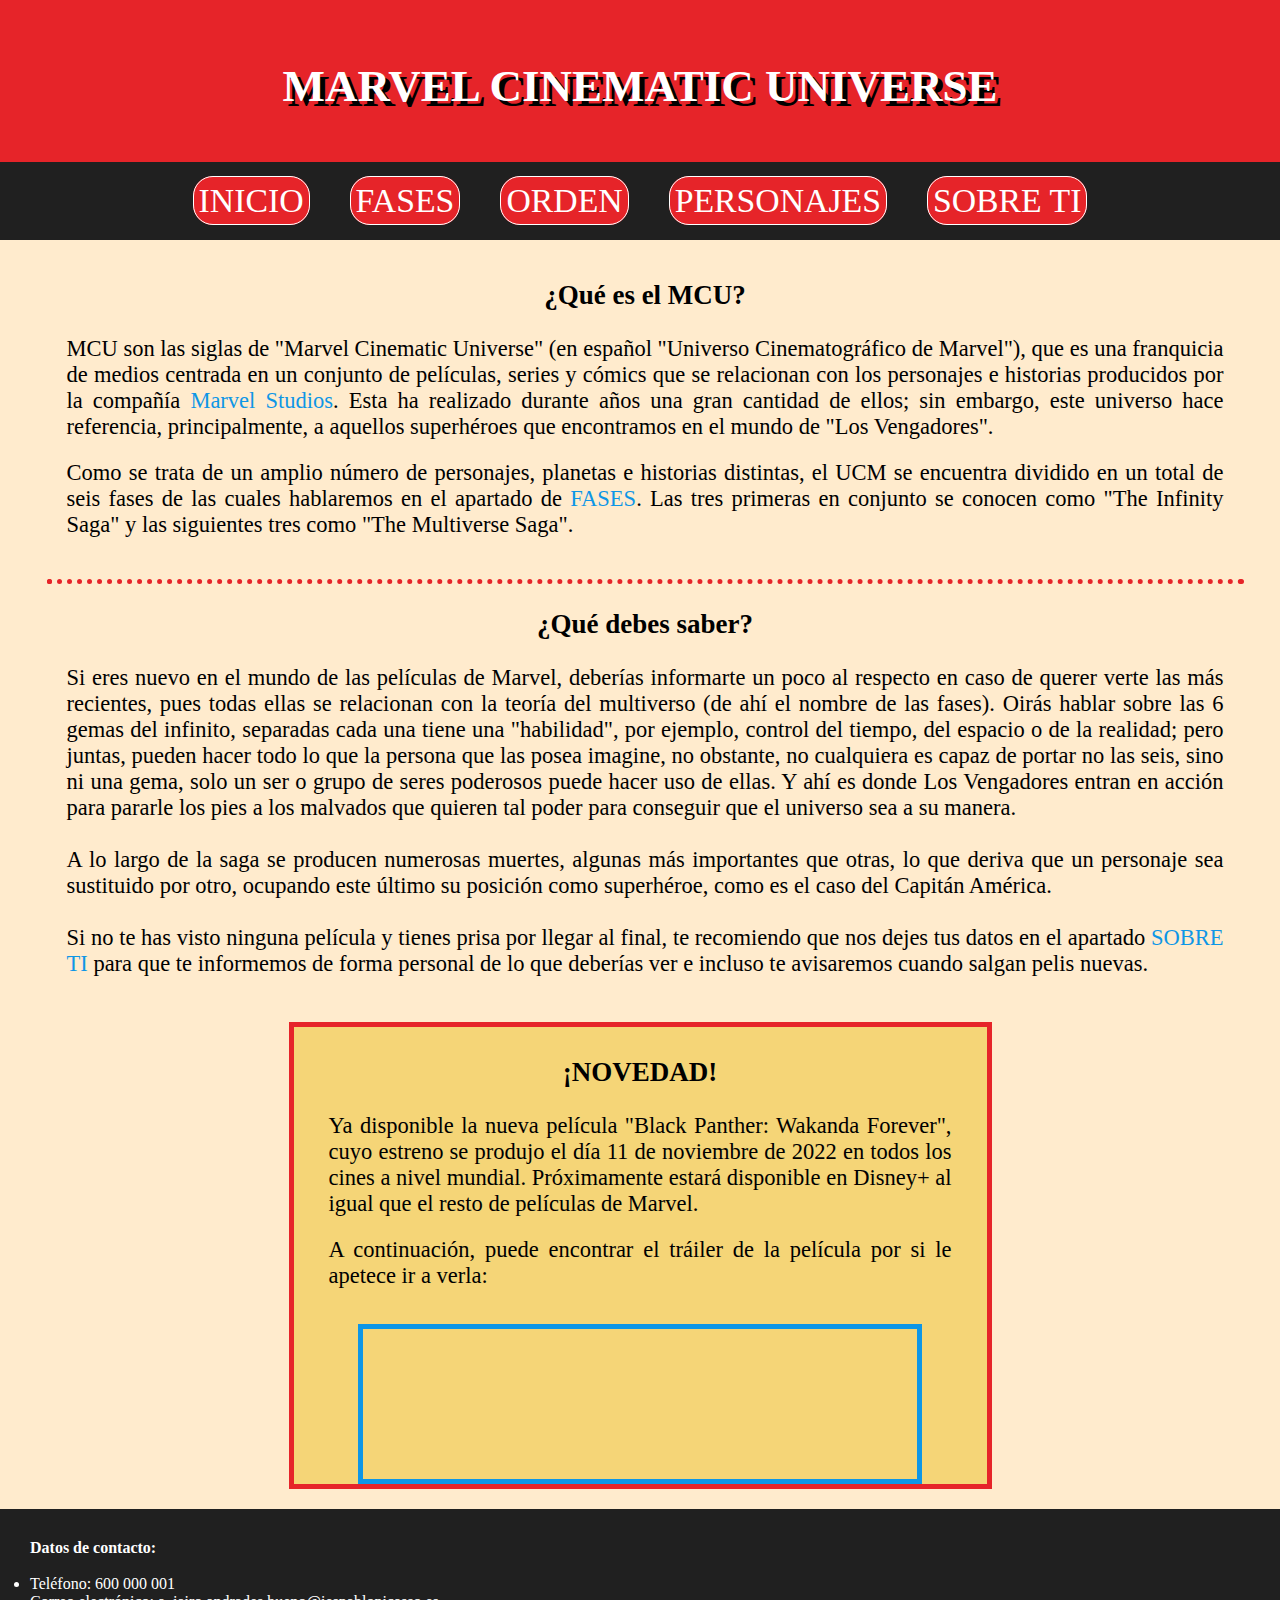
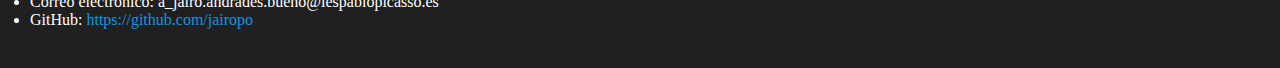
<file: index.html>
<!DOCTYPE html>
<html lang="es">
<head>
    <meta charset="UTF-8">
    <meta http-equiv="X-UA-Compatible" content="IE=edge">
    <meta name="viewport" content="width=device-width, initial-scale=1.0">
    <title>Marvel Universe</title>
    <link rel="stylesheet" href="./Styles/styles.css">
</head>
<body>
    <header>
        <div class="titulo">
            <h1 id="mcu">MARVEL CINEMATIC UNIVERSE</h1>
        </div>
    </header>
    
    <!-- Barra de navegación -->
    <nav class="navegacion">
        <p><a href="./index.html" class="efectosnav">INICIO</a></p>
        <p><a href="./fases.html" class="efectosnav">FASES</a></p>
        <p><a href="./orden.html" class="efectosnav">ORDEN</a></p>
        <p><a href="./personajes.html" class="efectosnav">PERSONAJES</a></p>
        <p><a href="./sobreti.html"  class="efectosnav">SOBRE TI</a></p>
    </nav>
    
    <!-- Contenido de la página -->
    <section class="ppal">

        <article class="definicion">
            <div class="hijoDef">
                <h1>¿Qué es el MCU?</h1>
                <p>
                    MCU son las siglas de "Marvel Cinematic Universe" (en español "Universo Cinematográfico de Marvel"), 
                    que es una franquicia de medios centrada en un conjunto de películas, series y cómics que se relacionan con los personajes 
                    e historias producidos por la compañía <a href="https://es.wikipedia.org/wiki/Marvel_Studios" class="enlaces">Marvel Studios</a>.
                    Esta ha realizado durante años una gran cantidad de ellos; sin embargo, este universo hace referencia, 
                    principalmente, a aquellos superhéroes que encontramos en el mundo de "Los Vengadores".
                </p>
                <p>
                    Como se trata de un amplio número de personajes, planetas e historias distintas, el UCM se encuentra dividido 
                    en un total de seis fases de las cuales hablaremos en el apartado de <a href="./fases.html" class="enlaces">FASES</a>. 
                    Las tres primeras en conjunto se conocen como "The Infinity Saga" y las siguientes tres como "The Multiverse Saga".
                </p>
                <br>
                <hr class="hrDef">
            </div>

            <div class="hijoDef">
                <h3>¿Qué debes saber?</h3>
                <p>
                    Si eres nuevo en el mundo de las películas de Marvel, deberías informarte un poco al respecto en caso de querer verte las 
                    más recientes, pues todas ellas se relacionan con la teoría del multiverso (de ahí el nombre de las fases). Oirás hablar 
                    sobre las 6 gemas del infinito, separadas cada una tiene una "habilidad", por ejemplo, control del tiempo, del espacio o 
                    de la realidad; pero juntas, pueden hacer todo lo que la persona que las posea imagine, no obstante, no cualquiera es 
                    capaz de portar no las seis, sino ni una gema, solo un ser o grupo de seres poderosos puede hacer uso de ellas. Y ahí es 
                    donde Los Vengadores entran en acción para pararle los pies a los malvados que quieren tal poder para conseguir que el universo sea a su manera.<br><br>
                    A lo largo de la saga se producen numerosas muertes, algunas más importantes que otras, lo que deriva que un personaje 
                    sea sustituido por otro, ocupando este último su posición como superhéroe, como es el caso del Capitán América.<br><br>
                    Si no te has visto ninguna película y tienes prisa por llegar al final, te recomiendo que nos dejes tus datos en el 
                    apartado <a href="./sobreti.html" class="enlaces">SOBRE TI</a> para que te informemos de forma personal de lo que deberías ver e incluso 
                    te avisaremos cuando salgan 
                    pelis nuevas.
                </p>
            </div>

        </article>


        <!-- Cuadro Novedad -->
        <article class="novedad">
            <div class="hijoNov">
                <h3>¡NOVEDAD!</h3>
                <p>
                    Ya disponible la nueva película "Black Panther: Wakanda Forever", cuyo estreno se produjo el día 11 de noviembre 
                    de 2022 en todos los cines a nivel mundial. Próximamente estará disponible en Disney+ al igual que el resto de películas
                    de Marvel.
                </p>
                <p>
                    A continuación, puede encontrar el tráiler de la película por si le apetece ir a verla:
                </p>
            </div>
            
            <iframe id="wakandaTrailer" src="https://www.youtube.com/embed/INvxJD4FzLk" title="Black Panther: Wakanda Forever de Marvel Studios | Tráiler Oficial en español | HD" frameborder="0" allow="accelerometer; clipboard-write; encrypted-media; gyroscope; picture-in-picture" allowfullscreen>
            </iframe>
        </article>

    </section> 

    <!-- Pie de página -->
    <footer>
        <div class="contacto">
            <h4>Datos de contacto:</h4><br>
            <ul>
                <li>Teléfono: 600 000 001</li> <!-- Número de teléfono inventado -->
                <li>Correo electrónico: a_jairo.andrades.bueno@iespablopicasso.es</li>
                <li>GitHub: <a href="https://github.com/jairopo" class="enlaces">https://github.com/jairopo</a></li>
            </ul>
        </div>
    </footer>
</body>
</html>
</file>
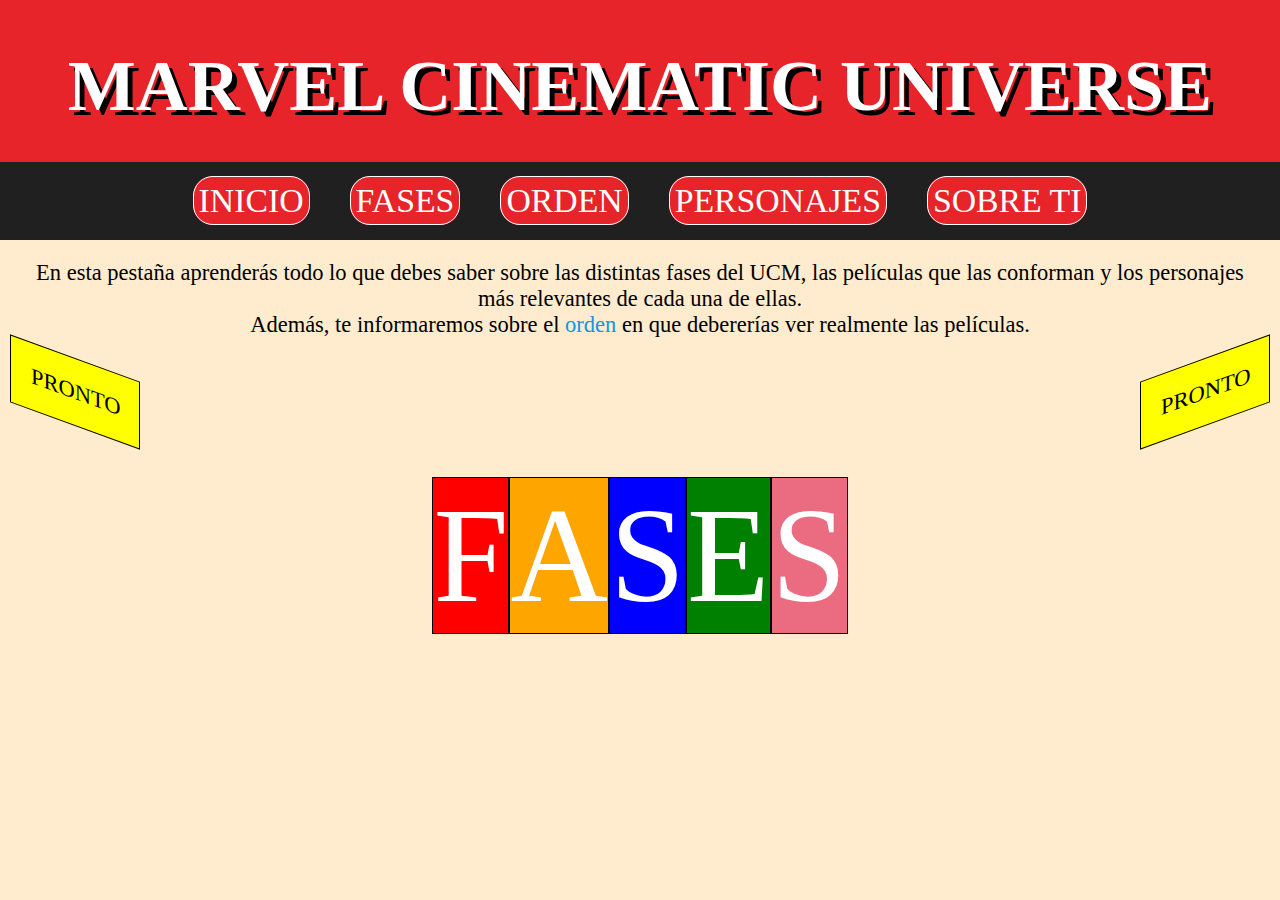
<file: fases.html>
<!DOCTYPE html>
<html lang="es">
<head>
    <meta charset="UTF-8">
    <meta http-equiv="X-UA-Compatible" content="IE=edge">
    <meta name="viewport" content="width=device-width, initial-scale=1.0">
    <title>Fases del UCM</title>
    <link rel="stylesheet" href="./Styles/fasesStyle.css">
</head>
<body>
    <header>
        <div class="titulo">
            <h1 id="mcu">MARVEL CINEMATIC UNIVERSE</h1>
        </div>
    </header>
    
    <!-- Barra de navegación -->
    <nav class="navegacion">
        <p><a href="./index.html" class="efectosnav">INICIO</a></p>
        <p><a href="./fases.html" class="efectosnav">FASES</a></p>
        <p><a href="./orden.html" class="efectosnav">ORDEN</a></p>
        <p><a href="./personajes.html" class="efectosnav">PERSONAJES</a></p>
        <p><a href="./sobreti.html"  class="efectosnav">SOBRE TI</a></p>
    </nav>

    <!-- Descripción -->
    <p>
        En esta pestaña aprenderás todo lo que debes saber sobre las distintas fases 
        del UCM, las películas que las conforman y los personajes más relevantes de 
        cada una de ellas.<br>
        Además, te informaremos sobre el <a href="./orden.html" class="enlaces">orden</a> en que debererías ver realmente las películas. 
    </p>

    <!-- Cuadros "proximamente" -->
    <div class="proximamente">
        <div class="proxIzq">
           <p>
                PRONTO
           </p> 
        </div>
        <div class="proxCentro"></div>
        <div class="proxDrch">
            <p>
                PRONTO
           </p> 
        </div>
    </div>
    
    
    <!-- Fases en movimiento -->
    <section class="ppal">
        <article class="fasesDiv">
            <div class="divF">
                F
            </div>
            <div class="divA">
                A 
            </div>
            <div class="divS1">
                S
            </div>
            <div class="divE">
                E
            </div>
            <div class="divS2">
                S
            </div>
        </article>
    </section>
</body>
</html>
</file>
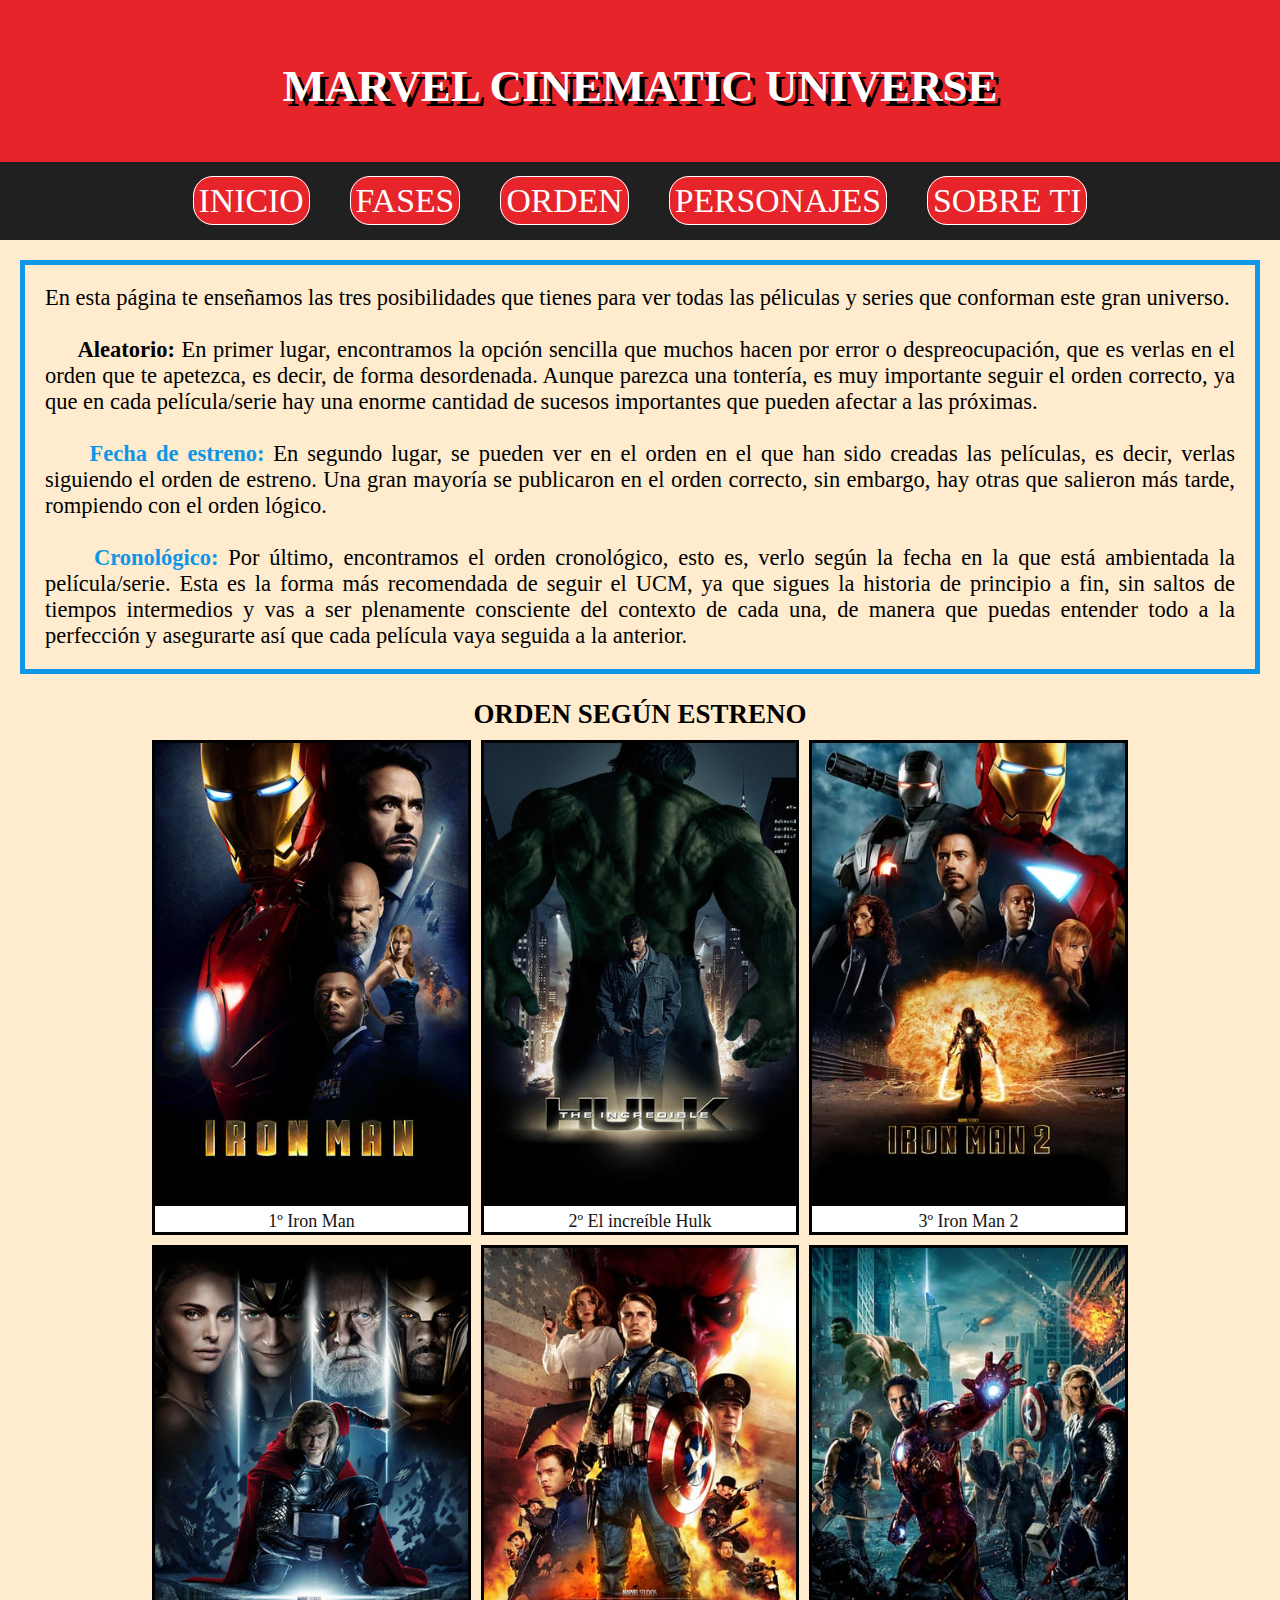
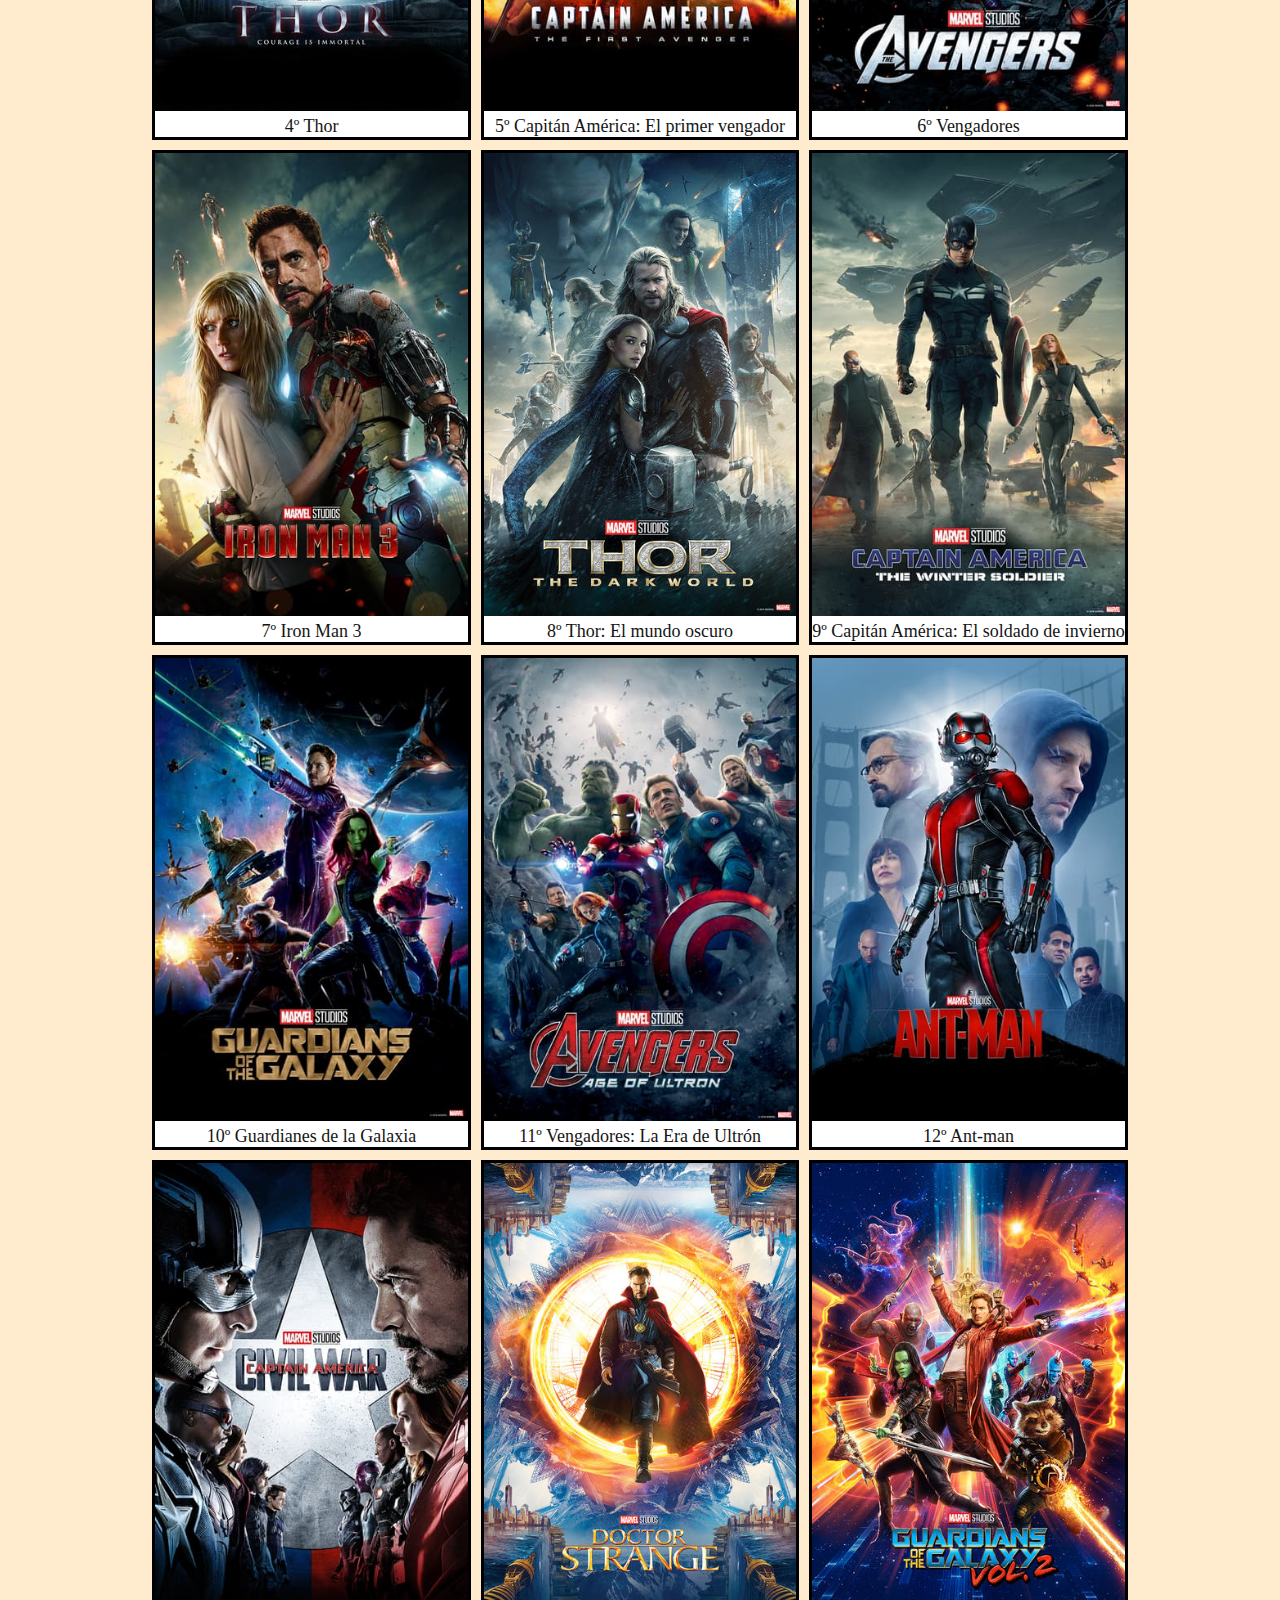
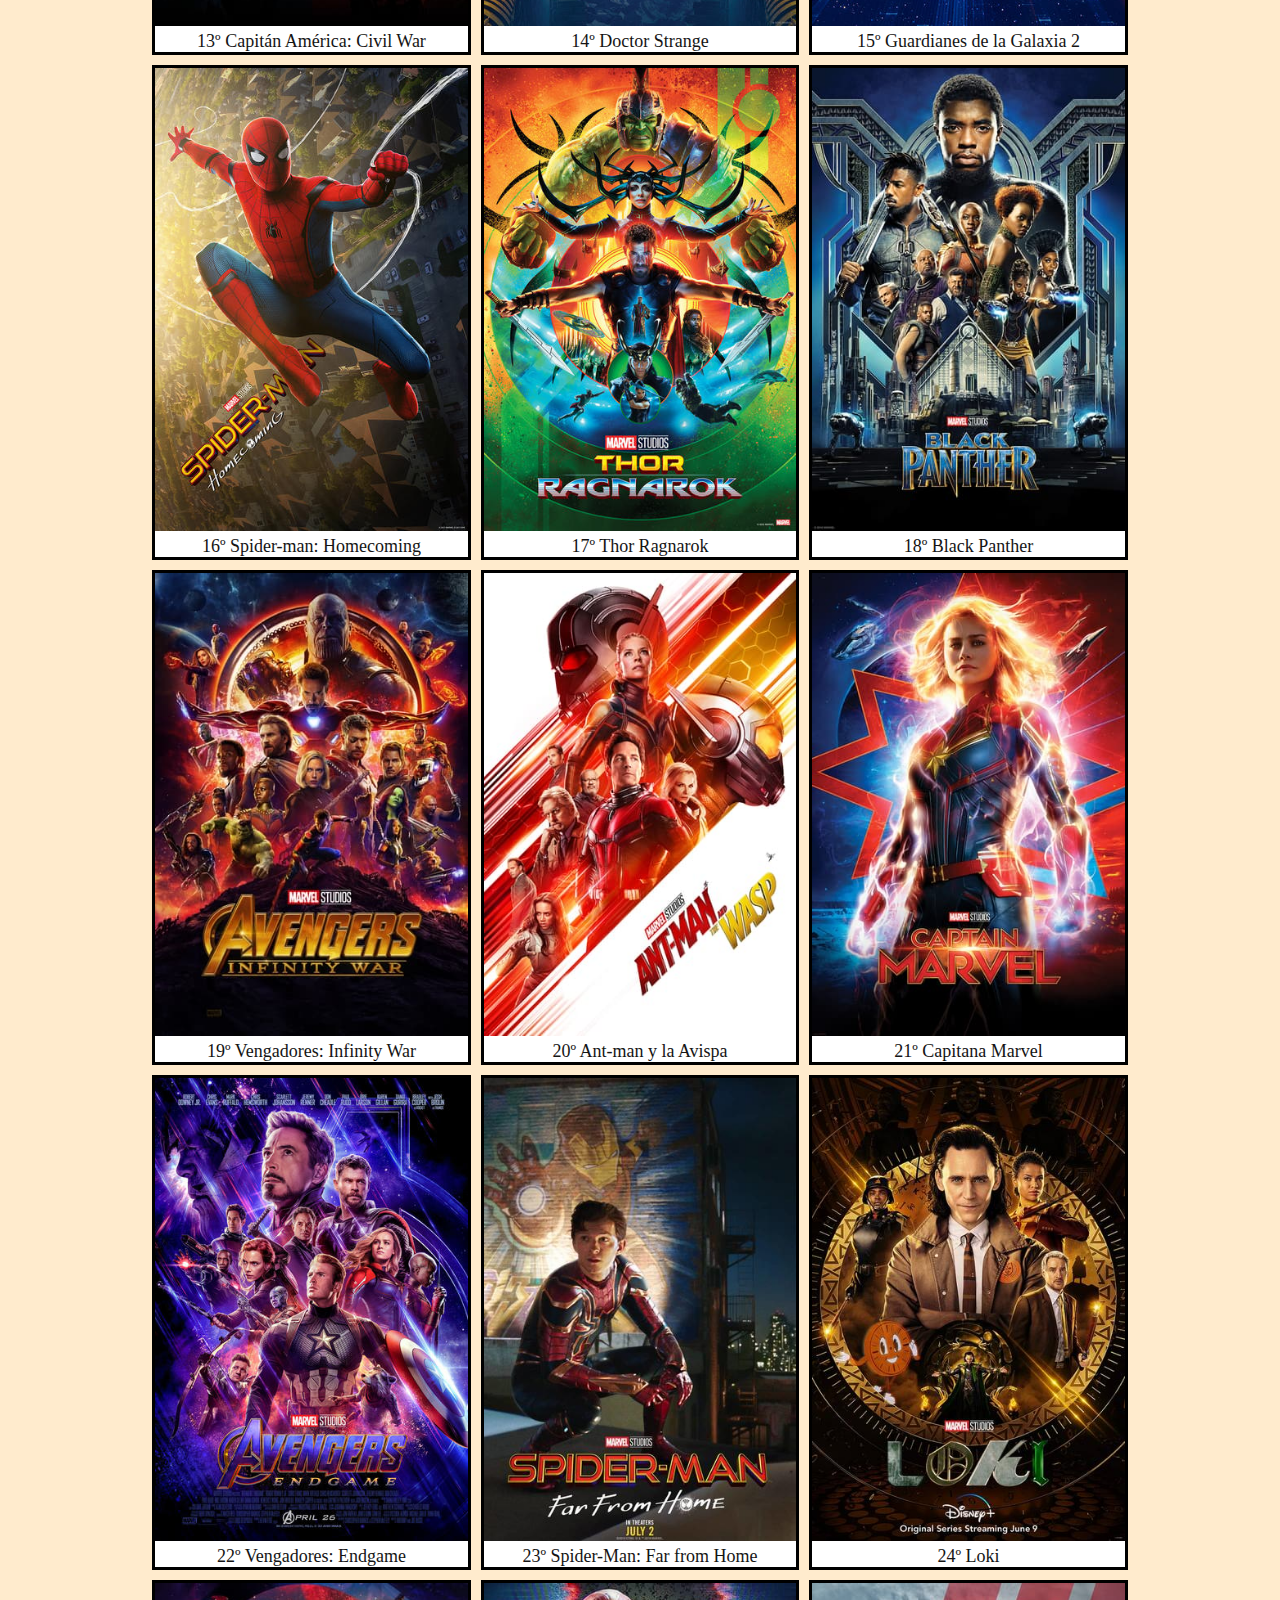
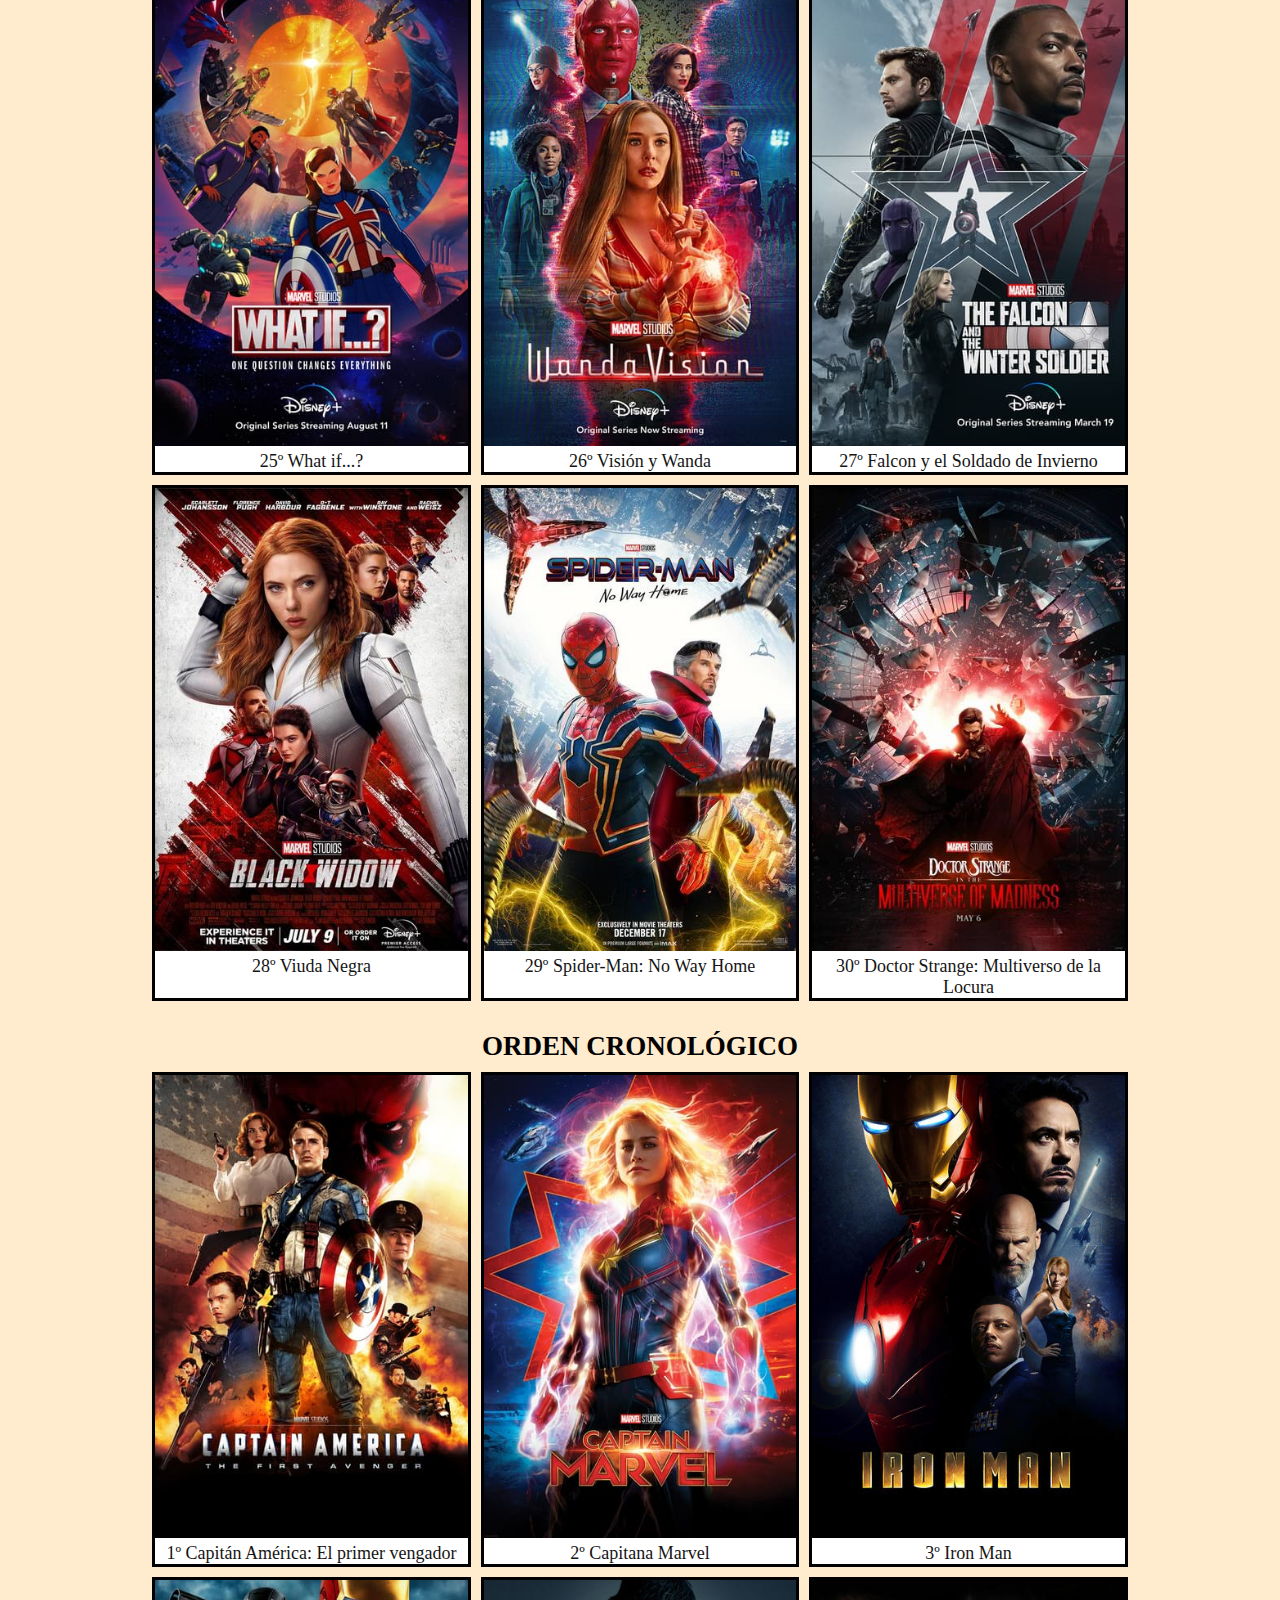
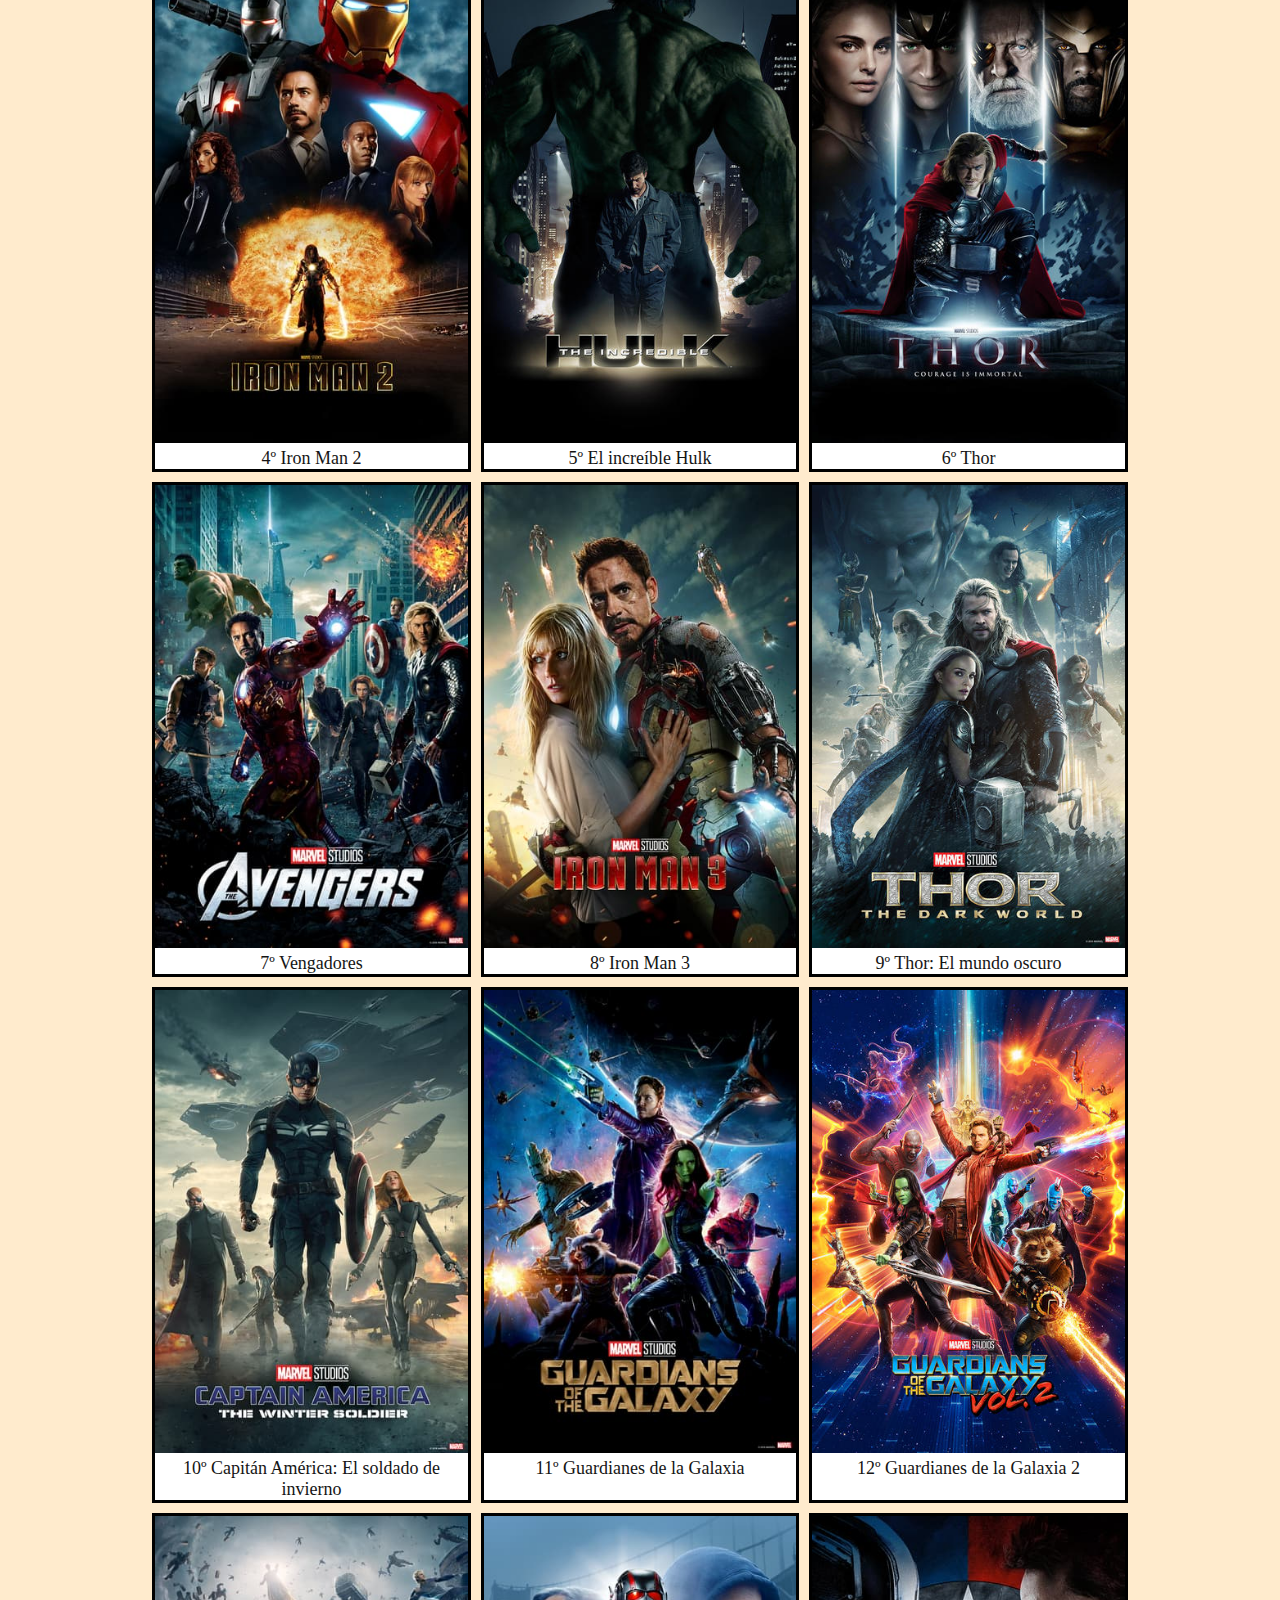
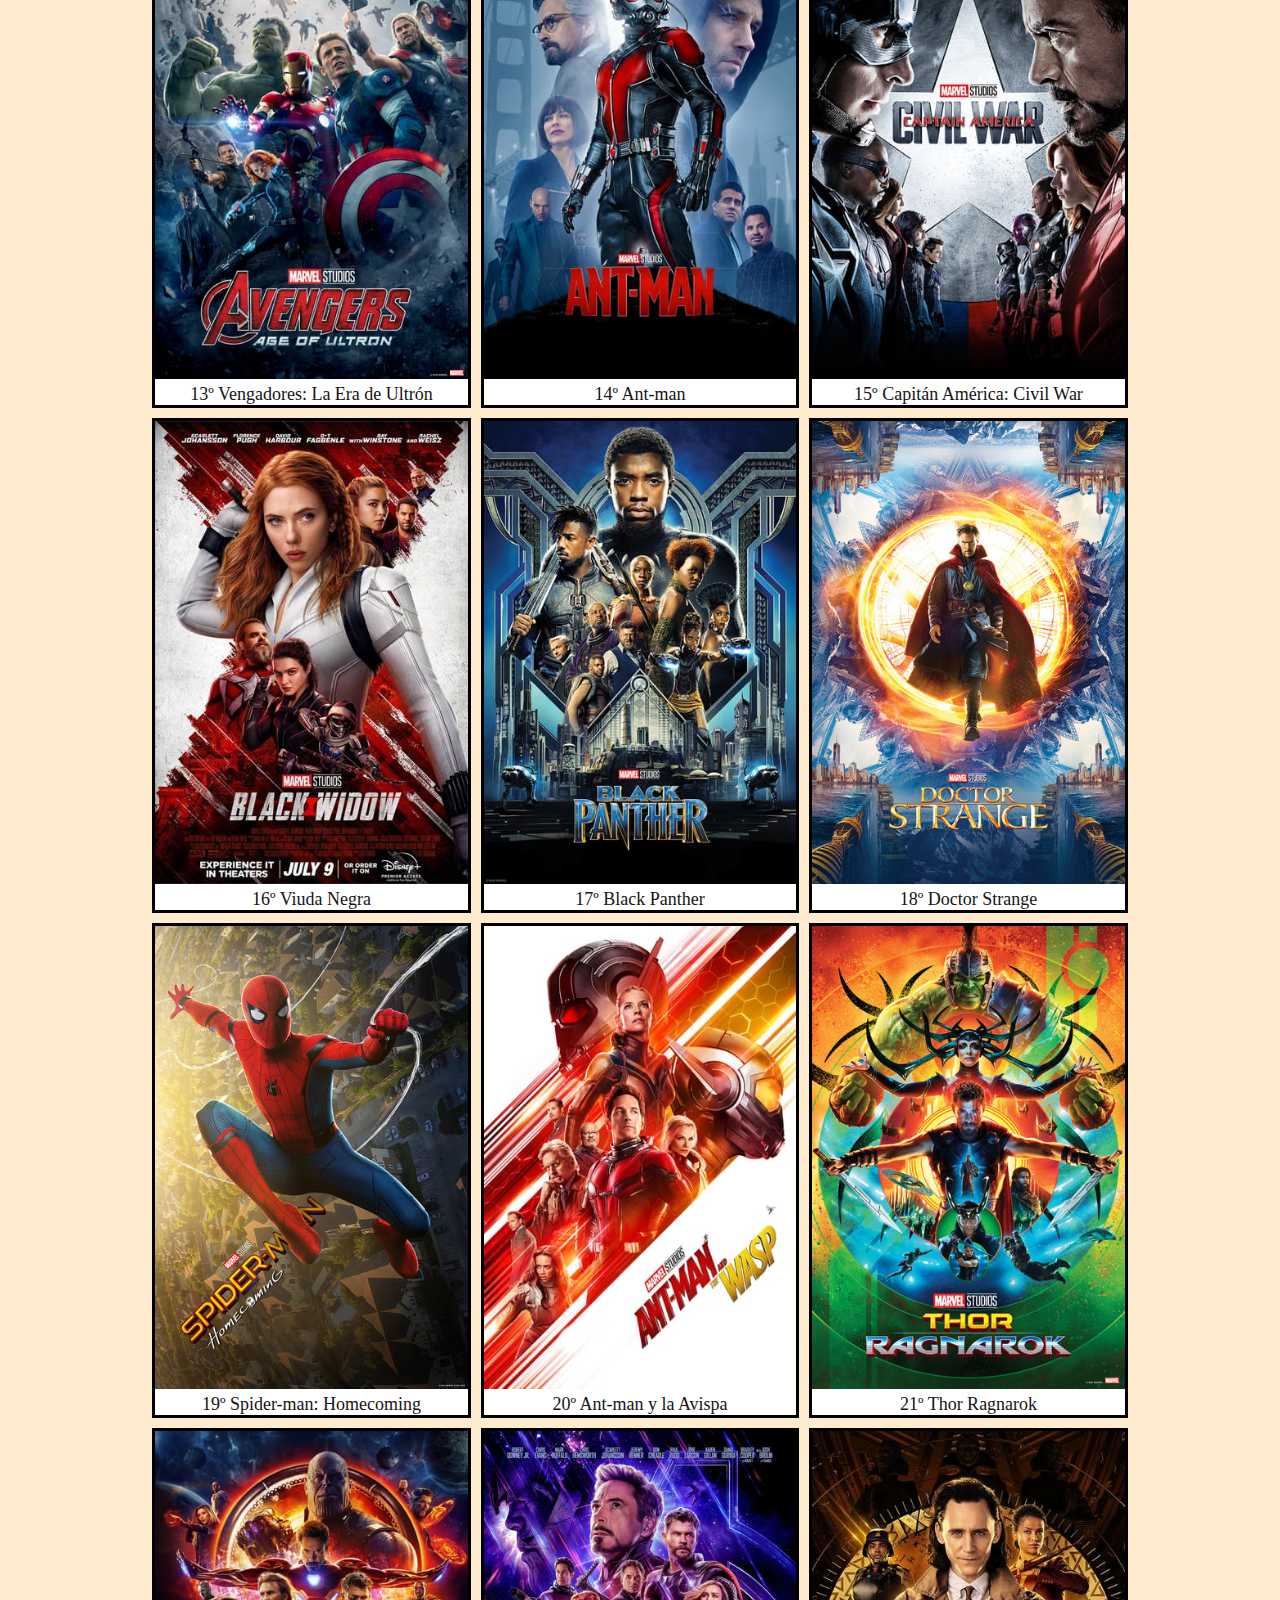
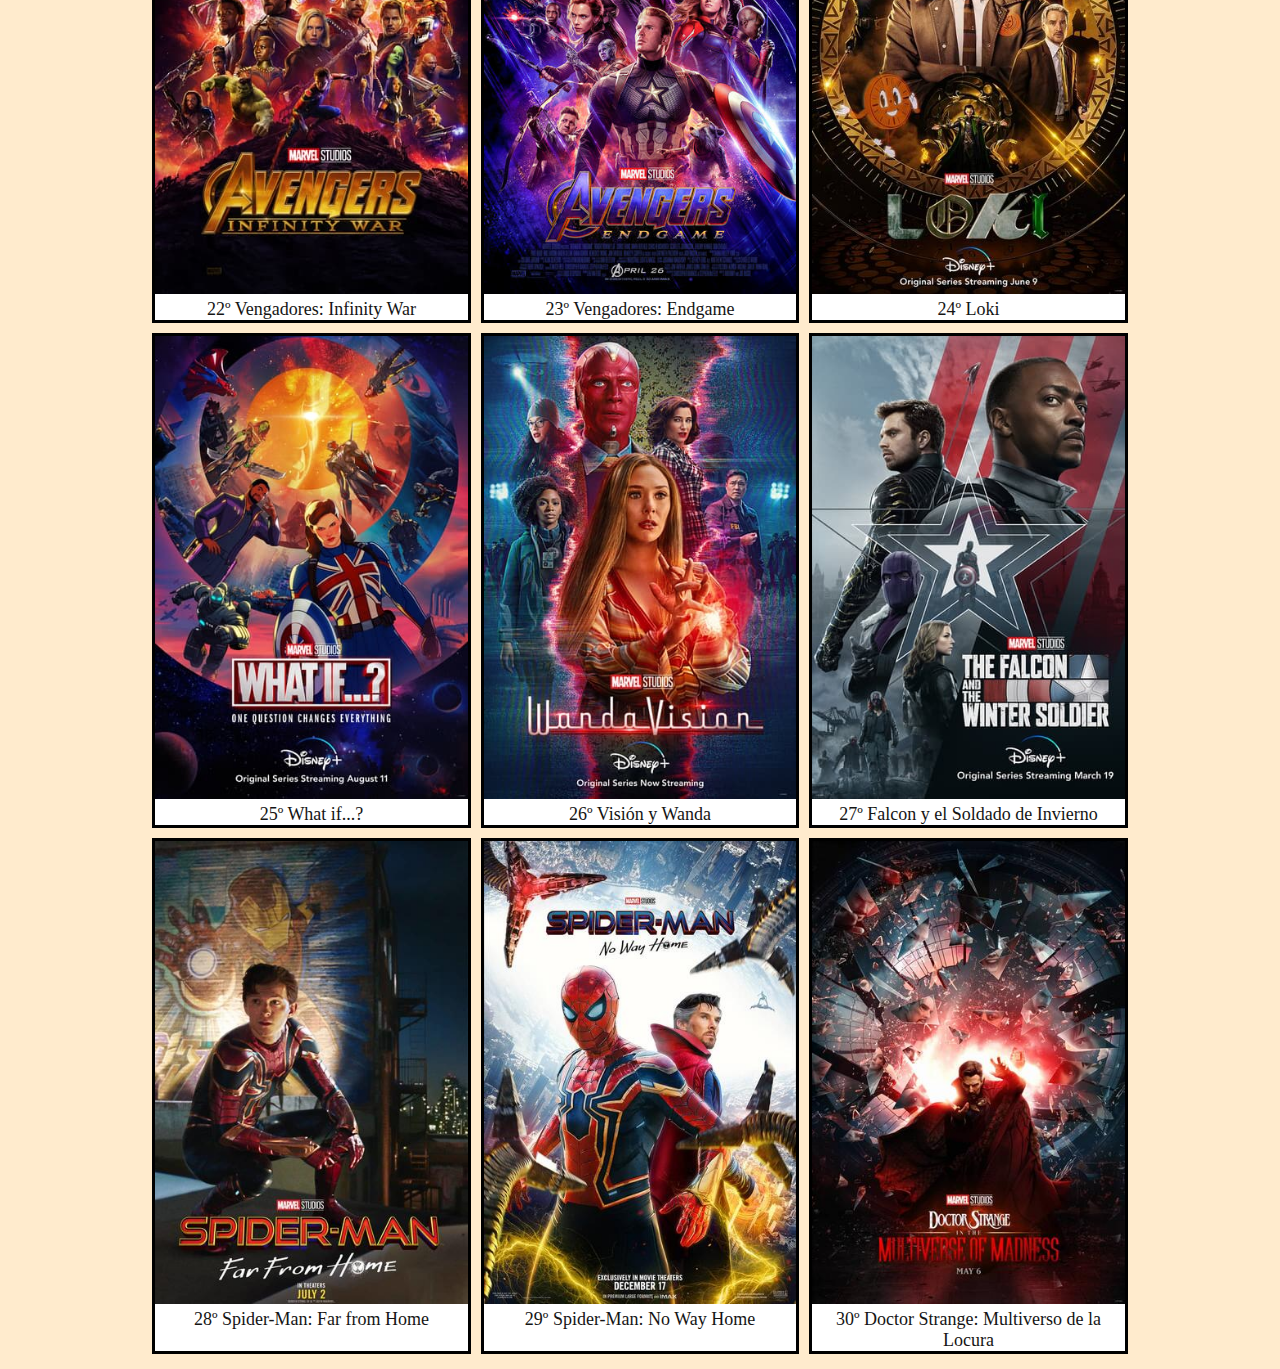
<file: orden.html>
<!DOCTYPE html>
<html lang="es">
<head>
    <meta charset="UTF-8">
    <meta http-equiv="X-UA-Compatible" content="IE=edge">
    <meta name="viewport" content="width=device-width, initial-scale=1.0">
    <title>Marvel Universe</title>
    <link rel="stylesheet" href="./Styles/ordenStyle.css">
</head>
<body>
    <header>
        <div class="titulo">
            <h1 id="mcu">MARVEL CINEMATIC UNIVERSE</h1>
        </div>
    </header>
    
    <!-- Barra de navegación -->
    <nav class="navegacion">
        <p><a href="./index.html" class="efectosnav">INICIO</a></p>
        <p><a href="./fases.html" class="efectosnav">FASES</a></p>
        <p><a href="./orden.html" class="efectosnav">ORDEN</a></p>
        <p><a href="./personajes.html" class="efectosnav">PERSONAJES</a></p>
        <p><a href="./sobreti.html"  class="efectosnav">SOBRE TI</a></p>
    </nav>

    <section class="ppal">
        <article class="descripcion">
            <div class="hijoDesc">
                <p>
                    En esta página te enseñamos las tres posibilidades que tienes 
                    para ver todas las péliculas y series que conforman este gran universo.
                    <br><br>
                    &nbsp;&nbsp;&nbsp;&nbsp;&nbsp;<b>Aleatorio:</b> En primer lugar, encontramos la opción sencilla 
                    que muchos hacen por error o despreocupación, que es verlas en el orden que te 
                    apetezca, es decir, de forma desordenada. Aunque parezca una tontería, 
                    es muy importante seguir el orden correcto, ya que en cada película/serie hay una 
                    enorme cantidad de sucesos importantes que pueden afectar a las próximas.
                    <br><br>
                    &nbsp;&nbsp;&nbsp;&nbsp;&nbsp;<a href="#estreno" class="enlaces"><b>Fecha de estreno:</b></a> En segundo lugar, se pueden ver en 
                    el orden en el que han sido creadas las películas, es decir, verlas siguiendo el orden 
                    de estreno. Una gran mayoría se publicaron en el orden correcto, sin embargo, hay otras 
                    que salieron más tarde, rompiendo con el orden lógico.
                    <br><br>
                    &nbsp;&nbsp;&nbsp;&nbsp;&nbsp;<a href="#cronologico" class="enlaces"><b>Cronológico:</b></a> Por último, encontramos el orden cronológico, 
                    esto es, verlo según la fecha en la que está ambientada la película/serie. Esta es la forma más 
                    recomendada de seguir el UCM, ya que sigues la historia de principio a fin, sin saltos de tiempos 
                    intermedios y vas a ser plenamente consciente del contexto de cada una, de manera que puedas entender todo a la perfección y asegurarte así que cada película 
                    vaya seguida a la anterior.

                </p>
            </div>
        </article>


        <!-- ORDEN ESTRENO -->
        <article class="estrenoPpal" id="estreno">
            <div class="tituloEstreno">
                <p>
                    <h1>ORDEN SEGÚN ESTRENO</h1>
                </p>
            </div>
            <div class="hijoEstreno">
                <div class="pelisEstreno">
                    <div class="imagenPeli">
                        <a href="https://youtu.be/Ba2JpqxDo4U"><img src="./images/ordenImagenes/ironman1.jpg" class="imagenesEstreno"></a>
                    </div>
                    <div class="tituloImagen">
                        <p>
                            1º Iron Man
                        </p>
                    </div>
                </div>
                <div class="pelisEstreno">
                    <div class="imagenPeli">
                        <a href="https://youtu.be/iAbQLS2TGq4"><img src="./images/ordenImagenes/hulk.jpg" class="imagenesEstreno"></a>
                    </div>
                    <div class="tituloImagen">
                        <p>
                            2º El increíble Hulk
                        </p>
                    </div>
                </div>
                <div class="pelisEstreno">
                    <div class="imagenPeli">
                        <a href="https://youtu.be/HlOQqg8qy70"><img src="./images/ordenImagenes/ironman2.jpg" class="imagenesEstreno"></a>
                    </div>
                    <div class="tituloImagen">
                        <p>
                            3º Iron Man 2
                        </p>
                    </div>
                </div>
                <div class="pelisEstreno">
                    <div class="imagenPeli">
                        <a href="https://youtu.be/gNOX4SEQ7aM"><img src="./images/ordenImagenes/thor1.jpg" class="imagenesEstreno"></a>
                    </div>
                    <div class="tituloImagen">
                        <p>
                            4º Thor
                        </p>
                    </div>
                </div>
                <div class="pelisEstreno">
                    <div class="imagenPeli">
                        <a href="https://youtu.be/IQjDrjVi1f4"><img src="./images/ordenImagenes/capi1.jpg" class="imagenesEstreno"></a>
                    </div>
                    <div class="tituloImagen">
                        <p>
                            5º Capitán América: El primer vengador
                        </p>
                    </div>
                </div>
                <div class="pelisEstreno">
                    <div class="imagenPeli">
                        <a href="https://youtu.be/HQIiYqOVTWo"><img src="./images/ordenImagenes/vengadores1.jpg" class="imagenesEstreno"></a>
                    </div>
                    <div class="tituloImagen">
                        <p>
                            6º Vengadores
                        </p>
                    </div>
                </div>
                <div class="pelisEstreno">
                    <div class="imagenPeli">
                        <a href="https://youtu.be/6Cl8PmVm3YE"><img src="./images/ordenImagenes/ironman3.jpg" class="imagenesEstreno"></a>
                    </div>
                    <div class="tituloImagen">
                        <p>
                            7º Iron Man 3
                        </p>
                    </div>
                </div>
                <div class="pelisEstreno">
                    <div class="imagenPeli">
                        <a href="https://youtu.be/Dos2w0C3LP0"><img src="./images/ordenImagenes/thorOscuro.jpg" class="imagenesEstreno"></a>
                    </div>
                    <div class="tituloImagen">
                        <p>
                            8º Thor: El mundo oscuro
                        </p>
                    </div>
                </div>
                <div class="pelisEstreno">
                    <div class="imagenPeli">
                        <a href="https://youtu.be/Ics4g1xppFg"><img src="./images/ordenImagenes/capiSoldadoInvierno.jpg" class="imagenesEstreno"></a>
                    </div>
                    <div class="tituloImagen">
                        <p>
                            9º Capitán América: El soldado de invierno
                        </p>
                    </div>
                </div>
                <div class="pelisEstreno">
                    <div class="imagenPeli">
                        <a href="https://youtu.be/dzj4P11Yr6E"><img src="./images/ordenImagenes/guardianes1.jpg" class="imagenesEstreno"></a>
                    </div>
                    <div class="tituloImagen">
                        <p>
                            10º Guardianes de la Galaxia
                        </p>
                    </div>
                </div>
                <div class="pelisEstreno">
                    <div class="imagenPeli">
                        <a href="https://youtu.be/NDsjuhAMDjI"><img src="./images/ordenImagenes/ultron.jpg" class="imagenesEstreno"></a>
                    </div>
                    <div class="tituloImagen">
                        <p>
                            11º Vengadores: La Era de Ultrón
                        </p>
                    </div>
                </div>
                <div class="pelisEstreno">
                    <div class="imagenPeli">
                        <a href="https://youtu.be/gFd4AztySTo"><img src="./images/ordenImagenes/ant-man.jpg" class="imagenesEstreno"></a>
                    </div>
                    <div class="tituloImagen">
                        <p>
                            12º Ant-man
                        </p> 
                    </div>
                </div>
                <div class="pelisEstreno">
                    <div class="imagenPeli">
                        <a href="https://youtu.be/LuOLcuKVFwY"><img src="./images/ordenImagenes/capitanCivilWar.jpg" class="imagenesEstreno"></a>
                    </div>
                    <div class="tituloImagen">
                        <p>
                            13º Capitán América: Civil War
                        </p>
                    </div>
                </div>
                <div class="pelisEstreno">
                    <div class="imagenPeli">
                        <a href="https://youtu.be/PqTILYUNU3s"><img src="./images/ordenImagenes/docStrange.jpg" class="imagenesEstreno"></a>
                    </div>
                    <div class="tituloImagen">
                        <p>
                            14º Doctor Strange
                        </p>
                    </div>
                </div>
                <div class="pelisEstreno">
                    <div class="imagenPeli">
                        <a href="https://youtu.be/ISS-a7b0iHw"><img src="./images/ordenImagenes/guardianes2.jpg" class="imagenesEstreno"></a>
                    </div>
                    <div class="tituloImagen">
                        <p>
                            15º Guardianes de la Galaxia 2
                        </p>
                    </div>
                </div>
                <div class="pelisEstreno">
                    <div class="imagenPeli">
                        <a href="https://youtu.be/6IAmykALxyI"><img src="./images/ordenImagenes/spiderHome.jpg" class="imagenesEstreno"></a>
                    </div>
                    <div class="tituloImagen">
                        <p>
                            16º Spider-man: Homecoming
                        </p>
                    </div>
                </div>
                <div class="pelisEstreno">
                    <div class="imagenPeli">
                        <a href="https://youtu.be/Cdp7Xo0x0Uw"><img src="./images/ordenImagenes/thorRagnarok.jpg" class="imagenesEstreno"></a>
                    </div>
                    <div class="tituloImagen">
                        <p>
                            17º Thor Ragnarok
                        </p>
                    </div>
                </div>
                <div class="pelisEstreno">
                    <div class="imagenPeli">
                        <a href="https://youtu.be/JK-wAfAvJ0g"><img src="./images/ordenImagenes/bPanther.jpg" class="imagenesEstreno"></a>
                    </div>
                    <div class="tituloImagen">
                        <p>
                            18º Black Panther
                        </p>
                    </div>
                </div>
                <div class="pelisEstreno">
                    <div class="imagenPeli">
                        <a href="https://youtu.be/-f5PwE_Q8Fs"><img src="./images/ordenImagenes/infinity.jpg" class="imagenesEstreno"></a>
                    </div>
                    <div class="tituloImagen">
                        <p>
                            19º Vengadores: Infinity War
                        </p>
                    </div>
                </div>
                <div class="pelisEstreno">
                    <div class="imagenPeli">
                        <a href="https://youtu.be/_ZVMnzSlxP4"><img src="./images/ordenImagenes/antmanAvispa.jpg" class="imagenesEstreno"></a>
                    </div>
                    <div class="tituloImagen">
                        <p>
                            20º Ant-man y la Avispa
                        </p>
                    </div>
                </div>
                <div class="pelisEstreno">
                    <div class="imagenPeli">
                        <a href="https://youtu.be/MJIz2gf3Wa8"><img src="./images/ordenImagenes/capimarvel.jpg" class="imagenesEstreno"></a>
                    </div>
                    <div class="tituloImagen">
                        <p>
                            21º Capitana Marvel
                        </p>
                    </div>
                </div>
                <div class="pelisEstreno">
                    <div class="imagenPeli">
                        <a href="https://youtu.be/UQ3bqYKnyhM"><img src="./images/ordenImagenes/endgame.jpg" class="imagenesEstreno"></a>
                    </div>
                    <div class="tituloImagen">
                        <p>
                            22º Vengadores: Endgame
                        </p>
                    </div>
                </div>
                <div class="pelisEstreno">
                    <div class="imagenPeli">
                        <a href="https://youtu.be/gg45gpYdwlo"><img src="./images/ordenImagenes/spiderLejos.jpg" class="imagenesEstreno"></a>
                    </div>
                    <div class="tituloImagen">
                        <p>
                            23º Spider-Man: Far from Home
                        </p>
                    </div>
                </div>
                <div class="pelisEstreno">
                    <div class="imagenPeli">
                        <a href="https://youtu.be/uz1CREWyISo"><img src="./images/ordenImagenes/loki.jpg" class="imagenesEstreno"></a>
                    </div>
                    <div class="tituloImagen">
                        <p>
                            24º Loki
                        </p>
                    </div>
                </div>
                <div class="pelisEstreno">
                    <div class="imagenPeli">
                        <a href="https://youtu.be/Q4og7q_BWUU"><img src="./images/ordenImagenes/whatif.jpg" class="imagenesEstreno"></a>
                    </div>
                    <div class="tituloImagen">
                        <p>
                            25º What if...?
                        </p>
                    </div>
                </div>
                <div class="pelisEstreno">
                    <div class="imagenPeli">
                        <a href="https://youtu.be/dpFzhuQ6PUQ"><img src="./images/ordenImagenes/wandavision.jpg" class="imagenesEstreno"></a>
                    </div>
                    <div class="tituloImagen">
                        <p>
                            26º Visión y Wanda
                        </p>
                    </div>
                </div>
                <div class="pelisEstreno">
                    <div class="imagenPeli">
                        <a href="https://youtu.be/nfucjOtnSXI"><img src="./images/ordenImagenes/falconInvierno.jpg" class="imagenesEstreno"></a>
                    </div>
                    <div class="tituloImagen">
                        <p>
                            27º Falcon y el Soldado de Invierno
                        </p>
                    </div>
                </div>
                <div class="pelisEstreno">
                    <div class="imagenPeli">
                        <a href="https://youtu.be/xY1eqVSSuus"><img src="./images/ordenImagenes/viudaNegra.jpg" class="imagenesEstreno"></a>
                    </div>
                    <div class="tituloImagen">
                        <p>
                            28º Viuda Negra
                        </p>
                    </div>
                </div>
                <div class="pelisEstreno">
                    <div class="imagenPeli">
                        <a href="https://youtu.be/ldMn-1iQzKE"><img src="./images/ordenImagenes/spidermanNoWay.jpg" class="imagenesEstreno"></a>
                    </div>
                    <div class="tituloImagen">
                        <p>
                            29º Spider-Man: No Way Home
                        </p>
                    </div>
                </div>
                <div class="pelisEstreno">
                    <div class="imagenPeli">
                        <a href="https://youtu.be/NOpzldCE7GY"><img src="./images/ordenImagenes/docStrangeLocura.jpg" class="imagenesEstreno"></a>
                    </div>
                    <div class="tituloImagen">
                        <p>
                            30º Doctor Strange: Multiverso de la Locura
                        </p>
                    </div>
                </div>
            </div>

        </article>



        <!-- ORDEN CRONOLÓGICO-->
        <article class="cronologicoPpal" id="cronologico">
            <div class="tituloCrono">
                <p>
                    <h1>ORDEN CRONOLÓGICO</h1>
                </p>
            </div>
            <div class="hijoCrono">
                <div class="pelisCrono">
                    <div class="imagenPeli">
                        <a href="https://youtu.be/IQjDrjVi1f4"><img src="./images/ordenImagenes/capi1.jpg" class="imagenesCrono"></a>
                    </div>
                    <div class="tituloImagen">
                        <p>
                            1º Capitán América: El primer vengador
                        </p>
                    </div>
                </div>
                <div class="pelisCrono">
                    <div class="imagenPeli">
                        <a href="https://youtu.be/MJIz2gf3Wa8"><img src="./images/ordenImagenes/capimarvel.jpg" class="imagenesCrono"></a>
                    </div>
                    <div class="tituloImagen">
                        <p>
                            2º Capitana Marvel
                        </p>
                    </div>
                </div>
                <div class="pelisCrono">
                    <div class="imagenPeli">
                        <a href="https://youtu.be/Ba2JpqxDo4U"><img src="./images/ordenImagenes/ironman1.jpg" class="imagenesCrono"></a>
                    </div>
                    <div class="tituloImagen">
                        <p>
                            3º Iron Man
                        </p>
                    </div>
                </div>
                <div class="pelisCrono">
                    <div class="imagenPeli">
                        <a href="https://youtu.be/HlOQqg8qy70"><img src="./images/ordenImagenes/ironman2.jpg" class="imagenesCrono"></a>
                    </div>
                    <div class="tituloImagen">
                        <p>
                            4º Iron Man 2
                        </p>
                    </div>
                </div>
                <div class="pelisCrono">
                    <div class="imagenPeli">
                        <a href="https://youtu.be/iAbQLS2TGq4"><img src="./images/ordenImagenes/hulk.jpg" class="imagenesCrono"></a>
                    </div>
                    <div class="tituloImagen">
                        <p>
                            5º El increíble Hulk
                        </p>
                    </div>
                </div>
                <div class="pelisCrono">
                    <div class="imagenPeli">
                        <a href="https://youtu.be/gNOX4SEQ7aM"><img src="./images/ordenImagenes/thor1.jpg" class="imagenesCrono"></a>
                    </div>
                    <div class="tituloImagen">
                        <p>
                            6º Thor
                        </p>
                    </div>
                </div>
                <div class="pelisCrono">
                    <div class="imagenPeli">
                        <a href="https://youtu.be/HQIiYqOVTWo"><img src="./images/ordenImagenes/vengadores1.jpg" class="imagenesCrono"></a>
                    </div>
                    <div class="tituloImagen">
                        <p>
                            7º Vengadores
                        </p>
                    </div>
                </div>
                <div class="pelisCrono">
                    <div class="imagenPeli">
                        <a href="https://youtu.be/6Cl8PmVm3YE"><img src="./images/ordenImagenes/ironman3.jpg" class="imagenesCrono"></a>
                    </div>
                    <div class="tituloImagen">
                        <p>
                            8º Iron Man 3
                        </p>
                    </div>
                </div>
                <div class="pelisCrono">
                    <div class="imagenPeli">
                        <a href="https://youtu.be/Dos2w0C3LP0"><img src="./images/ordenImagenes/thorOscuro.jpg" class="imagenesCrono"></a>
                    </div>
                    <div class="tituloImagen">
                        <p>
                            9º Thor: El mundo oscuro
                        </p>
                    </div>
                </div>
                <div class="pelisCrono">
                    <div class="imagenPeli">
                        <a href="https://youtu.be/Ics4g1xppFg"><img src="./images/ordenImagenes/capiSoldadoInvierno.jpg" class="imagenesCrono"></a>
                    </div>
                    <div class="tituloImagen">
                        <p>
                            10º Capitán América: El soldado de invierno
                        </p>
                    </div>
                </div>
                <div class="pelisCrono">
                    <div class="imagenPeli">
                        <a href="https://youtu.be/dzj4P11Yr6E"><img src="./images/ordenImagenes/guardianes1.jpg" class="imagenesCrono"></a>
                    </div>
                    <div class="tituloImagen">
                        <p>
                            11º Guardianes de la Galaxia
                        </p>
                    </div>
                </div>
                <div class="pelisCrono">
                    <div class="imagenPeli">
                        <a href="https://youtu.be/ISS-a7b0iHw"><img src="./images/ordenImagenes/guardianes2.jpg" class="imagenesCrono"></a>
                    </div>
                    <div class="tituloImagen">
                        <p>
                            12º Guardianes de la Galaxia 2
                        </p>
                    </div>
                </div>
                <div class="pelisCrono">
                    <div class="imagenPeli">
                        <a href="https://youtu.be/NDsjuhAMDjI"><img src="./images/ordenImagenes/ultron.jpg" class="imagenesCrono"></a>
                    </div>
                    <div class="tituloImagen">
                        <p>
                            13º Vengadores: La Era de Ultrón
                        </p>
                    </div>
                </div>
                <div class="pelisCrono">
                    <div class="imagenPeli">
                        <a href="https://youtu.be/gFd4AztySTo"><img src="./images/ordenImagenes/ant-man.jpg" class="imagenesCrono"></a>
                    </div>
                    <div class="tituloImagen">
                        <p>
                            14º Ant-man
                        </p>
                    </div>
                </div>
                <div class="pelisCrono">
                    <div class="imagenPeli">
                        <a href="https://youtu.be/LuOLcuKVFwY"><img src="./images/ordenImagenes/capitanCivilWar.jpg" class="imagenesCrono"></a>
                    </div>
                    <div class="tituloImagen">
                        <p>
                            15º Capitán América: Civil War
                        </p>
                    </div>
                </div>
                <div class="pelisCrono">
                    <div class="imagenPeli">
                        <a href="https://youtu.be/xY1eqVSSuus"><img src="./images/ordenImagenes/viudaNegra.jpg" class="imagenesCrono"></a>
                    </div>
                    <div class="tituloImagen">
                        <p>
                            16º Viuda Negra
                        </p>
                    </div>
                </div>
                <div class="pelisCrono">
                    <div class="imagenPeli">
                        <a href="https://youtu.be/JK-wAfAvJ0g"><img src="./images/ordenImagenes/bPanther.jpg" class="imagenesCrono"></a>
                    </div>
                    <div class="tituloImagen">
                        <p>
                            17º Black Panther
                        </p>
                    </div>
                </div>
                <div class="pelisCrono">
                    <div class="imagenPeli">
                        <a href="https://youtu.be/PqTILYUNU3s"><img src="./images/ordenImagenes/docStrange.jpg" class="imagenesCrono"></a>
                    </div>
                    <div class="tituloImagen">
                        <p>
                            18º Doctor Strange
                        </p>
                    </div>
                </div>
                <div class="pelisCrono">
                    <div class="imagenPeli">
                        <a href="https://youtu.be/6IAmykALxyI"><img src="./images/ordenImagenes/spiderHome.jpg" class="imagenesCrono"></a>
                    </div>
                    <div class="tituloImagen">
                        <p>
                            19º Spider-man: Homecoming
                        </p>
                    </div>
                </div>
                <div class="pelisCrono">
                    <div class="imagenPeli">
                        <a href="https://youtu.be/_ZVMnzSlxP4"><img src="./images/ordenImagenes/antmanAvispa.jpg" class="imagenesCrono"></a>
                    </div>
                    <div class="tituloImagen">
                        <p>
                            20º Ant-man y la Avispa
                        </p>
                    </div>
                </div>
                <div class="pelisCrono">
                    <div class="imagenPeli">
                        <a href="https://youtu.be/Cdp7Xo0x0Uw"><img src="./images/ordenImagenes/thorRagnarok.jpg" class="imagenesCrono"></a>
                    </div>
                    <div class="tituloImagen">
                        <p>
                            21º Thor Ragnarok
                        </p>
                    </div>
                </div>
                <div class="pelisCrono">
                    <div class="imagenPeli">
                        <a href="https://youtu.be/-f5PwE_Q8Fs"><img src="./images/ordenImagenes/infinity.jpg" class="imagenesCrono"></a>
                    </div>
                    <div class="tituloImagen">
                        <p>
                            22º Vengadores: Infinity War
                        </p>
                    </div>
                </div>
                <div class="pelisCrono">
                    <div class="imagenPeli">
                        <a href="https://youtu.be/UQ3bqYKnyhM"><img src="./images/ordenImagenes/endgame.jpg" class="imagenesCrono"></a>
                    </div>
                    <div class="tituloImagen">
                        <p>
                            23º Vengadores: Endgame
                        </p>
                    </div>
                </div>
                <div class="pelisCrono">
                    <div class="imagenPeli">
                        <a href="https://youtu.be/uz1CREWyISo"><img src="./images/ordenImagenes/loki.jpg" class="imagenesCrono"></a>
                    </div>
                    <div class="tituloImagen">
                        <p>
                            24º Loki
                        </p>
                    </div>
                </div>
                <div class="pelisCrono">
                    <div class="imagenPeli">
                        <a href="https://youtu.be/Q4og7q_BWUU"><img src="./images/ordenImagenes/whatif.jpg" class="imagenesCrono"></a>
                    </div>
                    <div class="tituloImagen">
                        <p>
                            25º What if...?
                        </p>
                    </div>
                </div>
                <div class="pelisCrono">
                    <div class="imagenPeli">
                        <a href="https://youtu.be/dpFzhuQ6PUQ"><img src="./images/ordenImagenes/wandavision.jpg" class="imagenesCrono"></a>
                    </div>
                    <div class="tituloImagen">
                        <p>
                            26º Visión y Wanda
                        </p>
                    </div>
                </div>
                <div class="pelisCrono">
                    <div class="imagenPeli">
                        <a href="https://youtu.be/nfucjOtnSXI"><img src="./images/ordenImagenes/falconInvierno.jpg" class="imagenesCrono"></a>
                    </div>
                    <div class="tituloImagen">
                        <p>
                            27º Falcon y el Soldado de Invierno
                        </p>
                    </div>
                </div>
                <div class="pelisCrono">
                    <div class="imagenPeli">
                        <a href="https://youtu.be/gg45gpYdwlo"><img src="./images/ordenImagenes/spiderLejos.jpg" class="imagenesCrono"></a>
                    </div>
                    <div class="tituloImagen">
                        <p>
                            28º Spider-Man: Far from Home
                        </p>
                    </div>
                </div>
                <div class="pelisCrono">
                    <div class="imagenPeli">
                        <a href="https://youtu.be/ldMn-1iQzKE"><img src="./images/ordenImagenes/spidermanNoWay.jpg" class="imagenesCrono"></a>
                    </div>
                    <div class="tituloImagen">
                        <p>
                            29º Spider-Man: No Way Home
                        </p>
                    </div>
                </div>
                <div class="pelisCrono">
                    <div class="imagenPeli">
                        <a href="https://youtu.be/NOpzldCE7GY"><img src="./images/ordenImagenes/docStrangeLocura.jpg" class="imagenesCrono"></a>
                    </div>
                    <div class="tituloImagen">
                        <p>
                            30º Doctor Strange: Multiverso de la Locura
                        </p>
                    </div>
                </div>
            </div>

        </article>
    </section>




</body>
</html>
</file>
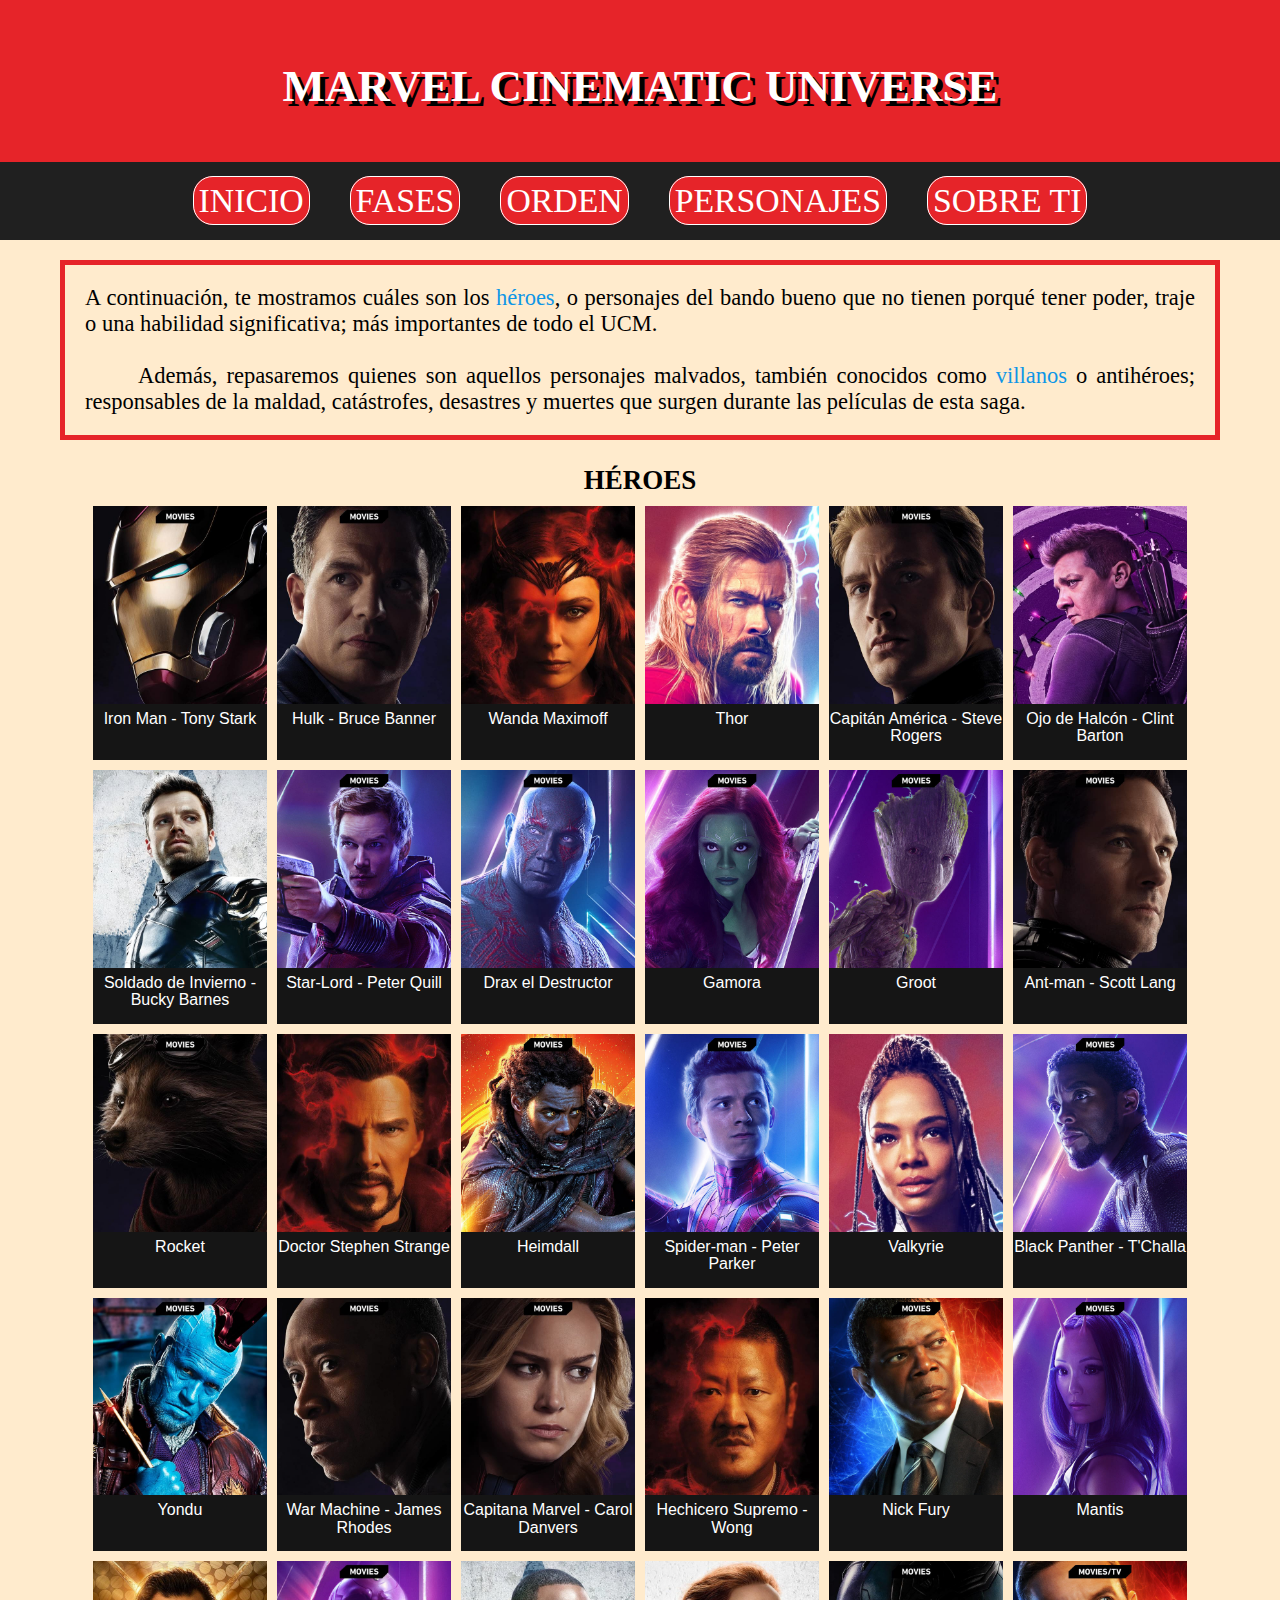
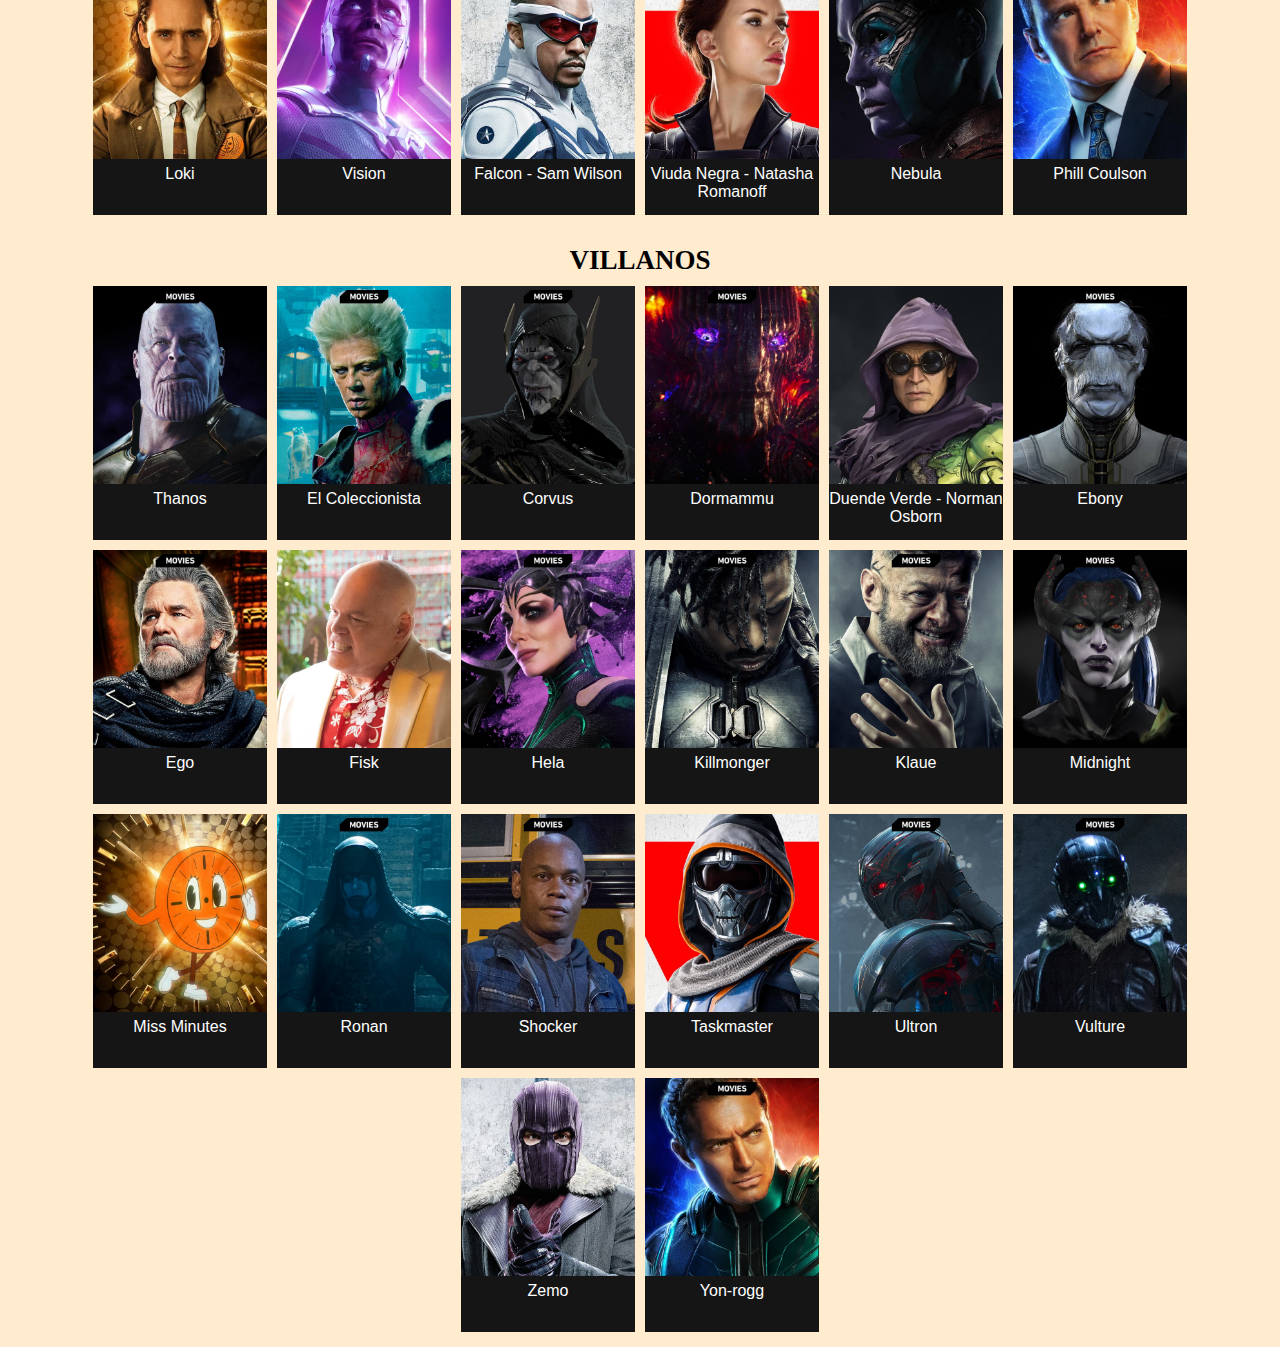
<file: personajes.html>
<!DOCTYPE html>
<html lang="es">
<head>
    <meta charset="UTF-8">
    <meta http-equiv="X-UA-Compatible" content="IE=edge">
    <meta name="viewport" content="width=device-width, initial-scale=1.0">
    <title>Personajes</title>
    <link rel="stylesheet" href="./Styles/personajesStyle.css">
</head>
<body>
    <header>
        <div class="titulo">
            <h1 id="mcu">MARVEL CINEMATIC UNIVERSE</h1>
        </div>
    </header>
    
    <!-- Barra de navegación -->
    <nav class="navegacion">
        <p><a href="./index.html" class="efectosnav">INICIO</a></p>
        <p><a href="./fases.html" class="efectosnav">FASES</a></p>
        <p><a href="./orden.html" class="efectosnav">ORDEN</a></p>
        <p><a href="./personajes.html" class="efectosnav">PERSONAJES</a></p>
        <p><a href="./sobreti.html"  class="efectosnav">SOBRE TI</a></p>
    </nav>

    <section class="ppal">
        <article class="descripcion">
            <div class="hijoDesc">
                <p>
                    A continuación, te mostramos cuáles son los <a href="#heroes" class="enlaces">héroes</a>, o personajes del bando bueno que no tienen porqué tener
                    poder, traje o una habilidad significativa; más importantes de todo el UCM.
                    <br><br>
                    &nbsp;&nbsp;&nbsp;&nbsp;&nbsp; Además, repasaremos quienes son aquellos personajes 
                    malvados, también conocidos como <a href="#villanos" class="enlaces">villanos</a> o antihéroes; responsables de la maldad, catástrofes, desastres y 
                    muertes que surgen durante las películas de esta saga.
                </p>
            </div>
        </article>


        <!-- HÉROES -->
        <article class="heroesPpal" id="heroes">
            <div class="tituloHeroe">
                <p>
                    <h1>HÉROES</h1>
                </p>
            </div>
            <div class="hijoHeroe">
                <div class="heroesDiv">
                    <div class="imagenHeroe">
                        <img src="./images/personajes/heroes/ironman.jpg" class="fotoHeroe">
                    </div>
                    <div class="nombreHeroe">
                        <p>
                            Iron Man - Tony Stark
                        </p>
                    </div>
                </div>
                <div class="heroesDiv">
                    <div class="imagenHeroe">
                        <img src="./images/personajes/heroes/hulk.jpg" class="fotoHeroe">
                    </div>
                    <div class="nombreHeroe">
                        <p>
                            Hulk - Bruce Banner
                        </p>
                    </div>
                </div>
                <div class="heroesDiv">
                    <div class="imagenHeroe">
                        <img src="./images/personajes/heroes/wanda.jpg" class="fotoHeroe">
                    </div>
                    <div class="nombreHeroe">
                        <p>
                           Wanda Maximoff
                        </p>
                    </div>
                </div>
                <div class="heroesDiv">
                    <div class="imagenHeroe">
                        <img src="./images/personajes/heroes/thor.jpg" class="fotoHeroe">
                    </div>
                    <div class="nombreHeroe">
                        <p>
                            Thor
                        </p>
                    </div>
                </div>
                <div class="heroesDiv">
                    <div class="imagenHeroe">
                        <img src="./images/personajes/heroes/capi.jpg" class="fotoHeroe">
                    </div>
                    <div class="nombreHeroe">
                        <p>
                            Capitán América - Steve Rogers
                        </p>
                    </div>
                </div>
                <div class="heroesDiv">
                    <div class="imagenHeroe">
                        <img src="./images/personajes/heroes/ojoHalcon.jpg" class="fotoHeroe">
                    </div>
                    <div class="nombreHeroe">
                        <p>
                            Ojo de Halcón - Clint Barton
                        </p>
                    </div>
                </div>
                <div class="heroesDiv">
                    <div class="imagenHeroe">
                        <img src="./images/personajes/heroes/soldadoInvierno.jpg" class="fotoHeroe">
                    </div>
                    <div class="nombreHeroe">
                        <p>
                           Soldado de Invierno - Bucky Barnes
                        </p>
                    </div>
                </div>
                <div class="heroesDiv">
                    <div class="imagenHeroe">
                        <img src="./images/personajes/heroes/star-lord.jpg" class="fotoHeroe">
                    </div>
                    <div class="nombreHeroe">
                        <p>
                           Star-Lord - Peter Quill
                        </p>
                    </div>
                </div>
                <div class="heroesDiv">
                    <div class="imagenHeroe">
                        <img src="./images/personajes/heroes/drax.jpg" class="fotoHeroe">
                    </div>
                    <div class="nombreHeroe">
                        <p>
                           Drax el Destructor
                        </p>
                    </div>
                </div>
                <div class="heroesDiv">
                    <div class="imagenHeroe">
                        <img src="./images/personajes/heroes/gamora.jpg" class="fotoHeroe">
                    </div>
                    <div class="nombreHeroe">
                        <p>
                            Gamora
                        </p>
                    </div>
                </div>
                <div class="heroesDiv">
                    <div class="imagenHeroe">
                        <img src="./images/personajes/heroes/groot.jpg" class="fotoHeroe">
                    </div>
                    <div class="nombreHeroe">
                        <p>
                            Groot
                        </p>
                    </div>
                </div>
                <div class="heroesDiv">
                    <div class="imagenHeroe">
                        <img src="./images/personajes/heroes/antman.jpg" class="fotoHeroe">
                    </div>
                    <div class="nombreHeroe">
                        <p>
                            Ant-man - Scott Lang
                        </p> 
                    </div>
                </div>
                <div class="heroesDiv">
                    <div class="imagenHeroe">
                        <img src="./images/personajes/heroes/rocket.jpg" class="fotoHeroe">
                    </div>
                    <div class="nombreHeroe">
                        <p>
                            Rocket
                        </p>
                    </div>
                </div>
                <div class="heroesDiv">
                    <div class="imagenHeroe">
                        <img src="./images/personajes/heroes/docStrange.jpg" class="fotoHeroe">
                    </div>
                    <div class="nombreHeroe">
                        <p>
                            Doctor Stephen Strange
                        </p>
                    </div>
                </div>
                <div class="heroesDiv">
                    <div class="imagenHeroe">
                        <img src="./images/personajes/heroes/heimdall.jpg" class="fotoHeroe">
                    </div>
                    <div class="nombreHeroe">
                        <p>
                            Heimdall
                        </p>
                    </div>
                </div>
                <div class="heroesDiv">
                    <div class="imagenHeroe">
                        <img src="./images/personajes/heroes/spider-man.jpg" class="fotoHeroe">
                    </div>
                    <div class="nombreHeroe">
                        <p>
                            Spider-man - Peter Parker
                        </p>
                    </div>
                </div>
                <div class="heroesDiv">
                    <div class="imagenHeroe">
                        <img src="./images/personajes/heroes/valkyrie.jpg" class="fotoHeroe">
                    </div>
                    <div class="nombreHeroe">
                        <p>
                            Valkyrie
                        </p>
                    </div>
                </div>
                <div class="heroesDiv">
                    <div class="imagenHeroe">
                        <img src="./images/personajes/heroes/panther.jpg" class="fotoHeroe">
                    </div>
                    <div class="nombreHeroe">
                        <p>
                            Black Panther - T'Challa
                        </p>
                    </div>
                </div>
                <div class="heroesDiv">
                    <div class="imagenHeroe">
                        <img src="./images/personajes/heroes/yondu.jpg" class="fotoHeroe">
                    </div>
                    <div class="nombreHeroe">
                        <p>
                            Yondu
                        </p>
                    </div>
                </div>
                <div class="heroesDiv">
                    <div class="imagenHeroe">
                        <img src="./images/personajes/heroes/warMachine.jpg" class="fotoHeroe">
                    </div>
                    <div class="nombreHeroe">
                        <p>
                            War Machine - James Rhodes
                        </p>
                    </div>
                </div>
                <div class="heroesDiv">
                    <div class="imagenHeroe">
                        <img src="./images/personajes/heroes/capiMarvel.jpg" class="fotoHeroe">
                    </div>
                    <div class="nombreHeroe">
                        <p>
                            Capitana Marvel - Carol Danvers
                        </p>
                    </div>
                </div>
                <div class="heroesDiv">
                    <div class="imagenHeroe">
                        <img src="./images/personajes/heroes/wong.jpg" class="fotoHeroe">
                    </div>
                    <div class="nombreHeroe">
                        <p>
                            Hechicero Supremo - Wong
                        </p>
                    </div>
                </div>
                <div class="heroesDiv">
                    <div class="imagenHeroe">
                        <img src="./images/personajes/heroes/fury.jpg" class="fotoHeroe">
                    </div>
                    <div class="nombreHeroe">
                        <p>
                            Nick Fury
                        </p>
                    </div>
                </div>
                <div class="heroesDiv">
                    <div class="imagenHeroe">
                        <img src="./images/personajes/heroes/mantis.jpg" class="fotoHeroe">
                    </div>
                    <div class="nombreHeroe">
                        <p>
                            Mantis
                        </p>
                    </div>
                </div>
                <div class="heroesDiv">
                    <div class="imagenHeroe">
                        <img src="./images/personajes/heroes/loki.jpg" class="fotoHeroe">
                    </div>
                    <div class="nombreHeroe">
                        <p>
                            Loki
                        </p>
                    </div>
                </div>
                <div class="heroesDiv">
                    <div class="imagenHeroe">
                        <img src="./images/personajes/heroes/vision.jpg" class="fotoHeroe">
                    </div>
                    <div class="nombreHeroe">
                        <p>
                            Vision
                        </p>
                    </div>
                </div>
                <div class="heroesDiv">
                    <div class="imagenHeroe">
                        <img src="./images/personajes/heroes/falcon.jpg" class="fotoHeroe">
                    </div>
                    <div class="nombreHeroe">
                        <p>
                            Falcon - Sam Wilson
                        </p>
                    </div>
                </div>
                <div class="heroesDiv">
                    <div class="imagenHeroe">
                        <img src="./images/personajes/heroes/natasha.jpg" class="fotoHeroe">
                    </div>
                    <div class="nombreHeroe">
                        <p>
                            Viuda Negra - Natasha Romanoff
                        </p>
                    </div>
                </div>
                <div class="heroesDiv">
                    <div class="imagenHeroe">
                        <img src="./images/personajes/heroes/nebula.jpg" class="fotoHeroe">
                    </div>
                    <div class="nombreHeroe">
                        <p>
                            Nebula
                        </p>
                    </div>
                </div>
                <div class="heroesDiv">
                    <div class="imagenHeroe">
                        <img src="./images/personajes/heroes/coulson.jpg" class="fotoHeroe">
                    </div>
                    <div class="nombreHeroe">
                        <p>
                            Phill Coulson
                        </p>
                    </div>
                </div>
            </div>
        </article>

        <!-- VILLANOS -->
        <article class="villanosPpal" id="villanos">
            <div class="tituloVillano">
                <p>
                    <h1>VILLANOS</h1>
                </p>
            </div>
            <div class="hijoVillano">
                <div class="villanoDiv">
                    <div class="imagenVillano">
                        <img src="./images/personajes/villanos/thanos.jpg" class="fotoVillano">
                    </div>
                    <div class="nombreVillano">
                        <p>
                            Thanos
                        </p>
                    </div>
                </div>
                <div class="villanoDiv">
                    <div class="imagenVillano">
                        <img src="./images/personajes/villanos/coleccionista.jpg" class="fotoVillano">
                    </div>
                    <div class="nombreVillano">
                        <p>
                            El Coleccionista 
                        </p>
                    </div>
                </div>
                <div class="villanoDiv">
                    <div class="imagenVillano">
                        <img src="./images/personajes/villanos/corvus.jpg" class="fotoVillano">
                    </div>
                    <div class="nombreVillano">
                        <p>
                            Corvus
                        </p>
                    </div>
                </div>
                <div class="villanoDiv">
                    <div class="imagenVillano">
                        <img src="./images/personajes/villanos/dormammu.jpg" class="fotoVillano">
                    </div>
                    <div class="nombreVillano">
                        <p>
                            Dormammu
                        </p>
                    </div>
                </div>
                <div class="villanoDiv">
                    <div class="imagenVillano">
                        <img src="./images/personajes/villanos/duende.jpg" class="fotoVillano">
                    </div>
                    <div class="nombreVillano">
                        <p>
                            Duende Verde - Norman Osborn
                        </p>
                    </div>
                </div>
                <div class="villanoDiv">
                    <div class="imagenVillano">
                        <img src="./images/personajes/villanos/ebony.jpg" class="fotoVillano">
                    </div>
                    <div class="nombreVillano">
                        <p>
                            Ebony
                        </p>
                    </div>
                </div>
                <div class="villanoDiv">
                    <div class="imagenVillano">
                        <img src="./images/personajes/villanos/ego.jpg" class="fotoVillano">
                    </div>
                    <div class="nombreVillano">
                        <p>
                            Ego
                        </p>
                    </div>
                </div>
                <div class="villanoDiv">
                    <div class="imagenVillano">
                        <img src="./images/personajes/villanos/fisk.jpg" class="fotoVillano">
                    </div>
                    <div class="nombreVillano">
                        <p>
                            Fisk
                        </p>
                    </div>
                </div>
                <div class="villanoDiv">
                    <div class="imagenVillano">
                        <img src="./images/personajes/villanos/hela.jpg" class="fotoVillano">
                    </div>
                    <div class="nombreVillano">
                        <p>
                            Hela
                        </p>
                    </div>
                </div>
                <div class="villanoDiv">
                    <div class="imagenVillano">
                        <img src="./images/personajes/villanos/killmonger.jpg" class="fotoVillano">
                    </div>
                    <div class="nombreVillano">
                        <p>
                            Killmonger
                        </p>
                    </div>
                </div>
                <div class="villanoDiv">
                    <div class="imagenVillano">
                        <img src="./images/personajes/villanos/klaue.jpg" class="fotoVillano">
                    </div>
                    <div class="nombreVillano">
                        <p>
                            Klaue
                        </p>
                    </div>
                </div>
                <div class="villanoDiv">
                    <div class="imagenVillano">
                        <img src="./images/personajes/villanos/midnight.jpg" class="fotoVillano">
                    </div>
                    <div class="nombreVillano">
                        <p>
                            Midnight
                        </p>
                    </div>
                </div>
                <div class="villanoDiv">
                    <div class="imagenVillano">
                        <img src="./images/personajes/villanos/minutes.jpg" class="fotoVillano">
                    </div>
                    <div class="nombreVillano">
                        <p>
                            Miss Minutes
                        </p>
                    </div>
                </div>
                <div class="villanoDiv">
                    <div class="imagenVillano">
                        <img src="./images/personajes/villanos/ronan.jpg" class="fotoVillano">
                    </div>
                    <div class="nombreVillano">
                        <p>
                            Ronan
                        </p>
                    </div>
                </div>
                <div class="villanoDiv">
                    <div class="imagenVillano">
                        <img src="./images/personajes/villanos/shocker.jpg" class="fotoVillano">
                    </div>
                    <div class="nombreVillano">
                        <p>
                            Shocker
                        </p>
                    </div>
                </div>
                <div class="villanoDiv">
                    <div class="imagenVillano">
                        <img src="./images/personajes/villanos/taskmaster.jpg" class="fotoVillano">
                    </div>
                    <div class="nombreVillano">
                        <p>
                            Taskmaster
                        </p>
                    </div>
                </div>
                <div class="villanoDiv">
                    <div class="imagenVillano">
                        <img src="./images/personajes/villanos/ultron.jpg" class="fotoVillano">
                    </div>
                    <div class="nombreVillano">
                        <p>
                            Ultron
                        </p>
                    </div>
                </div>
                <div class="villanoDiv">
                    <div class="imagenVillano">
                        <img src="./images/personajes/villanos/vulture.jpg" class="fotoVillano">
                    </div>
                    <div class="nombreVillano">
                        <p>
                            Vulture
                        </p>
                    </div>
                </div>
                <div class="villanoDiv">
                    <div class="imagenVillano">
                        <img src="./images/personajes/villanos/zemo.jpg" class="fotoVillano">
                    </div>
                    <div class="nombreVillano">
                        <p>
                            Zemo
                        </p>
                    </div>
                </div>
                <div class="villanoDiv">
                    <div class="imagenVillano">
                        <img src="./images/personajes/villanos/yon-rogg.jpg" class="fotoVillano">
                    </div>
                    <div class="nombreVillano">
                        <p>
                            Yon-rogg
                        </p>
                    </div>
                </div>
            </div>
    </section>
</body>
</html>
</file>
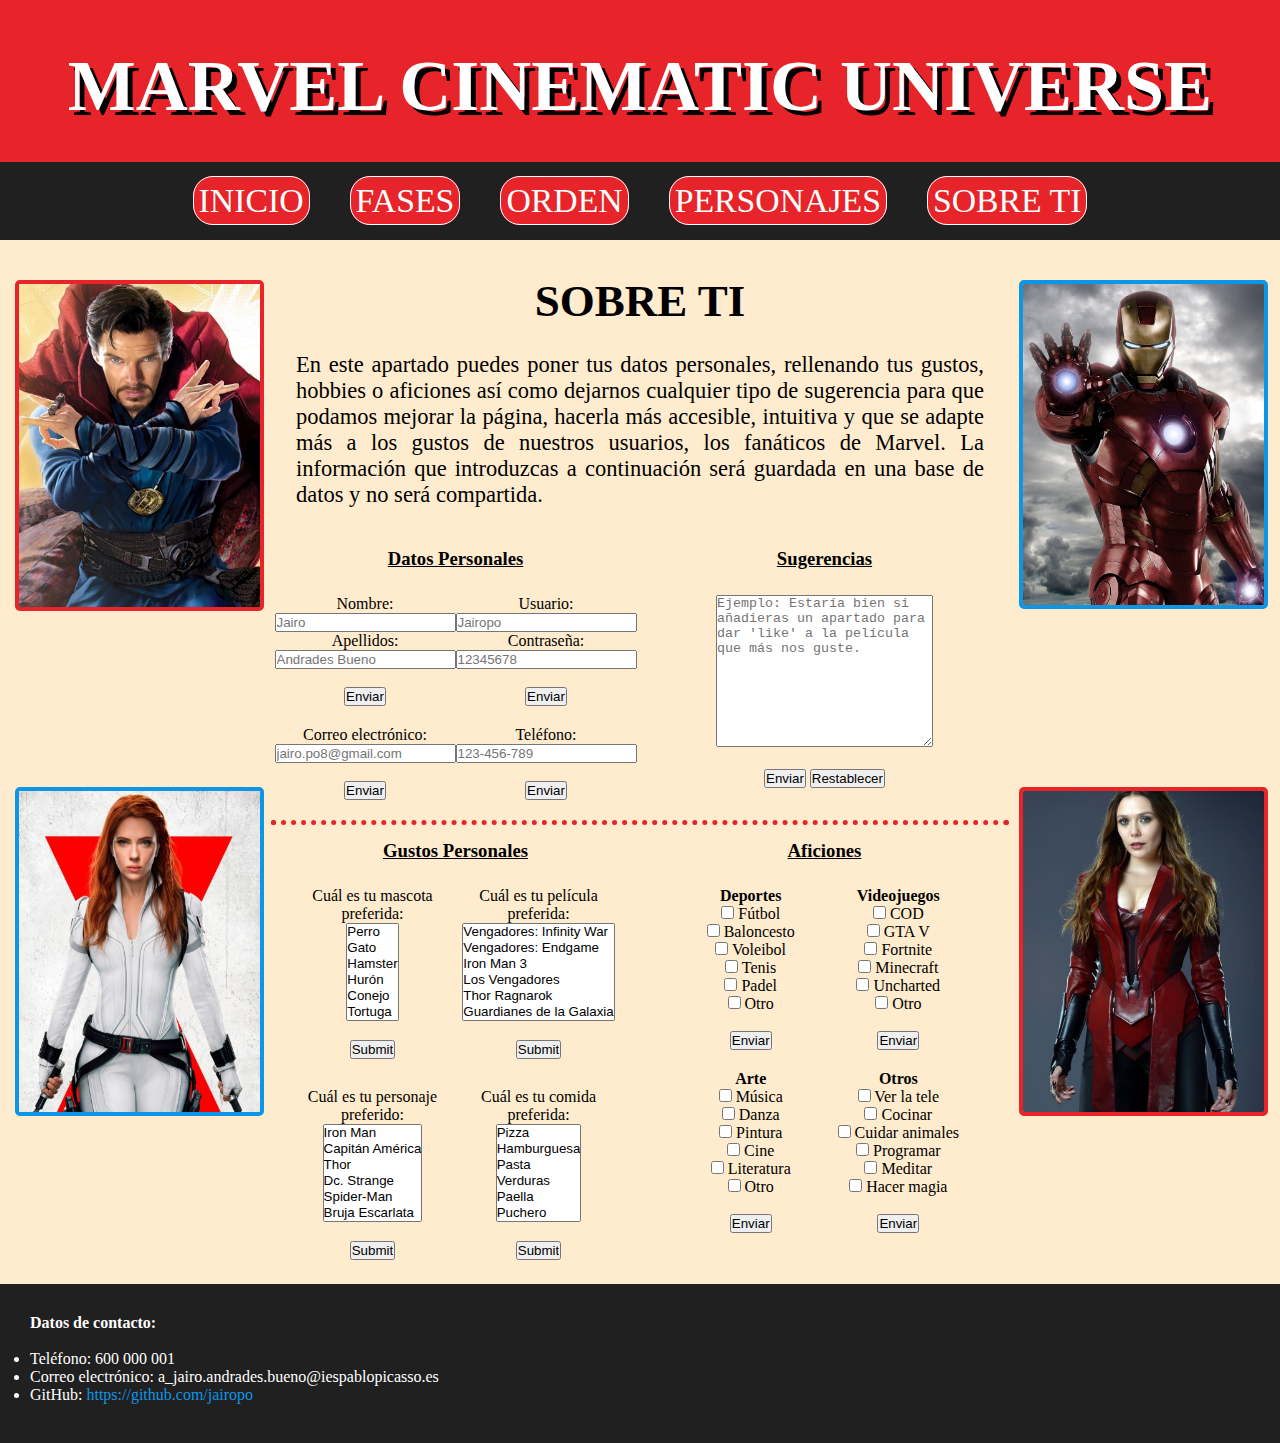
<file: sobreti.html>
<!DOCTYPE html>
<html lang="es">
<head>
    <meta charset="UTF-8">
    <meta http-equiv="X-UA-Compatible" content="IE=edge">
    <meta name="viewport" content="width=device-width, initial-scale=1.0">
    <title>Sobre ti</title>
    <link rel="stylesheet" href="./Styles/sobretiStyle.css">
</head>
<body>
    <header>
        <div class="titulo">
            <h1 id="mcu">MARVEL CINEMATIC UNIVERSE</h1>
        </div>
    </header>
    
    <!-- Barra de navegación -->
    <nav class="navegacion">
        <p><a href="./index.html" class="efectosnav">INICIO</a></p>
        <p><a href="./fases.html" class="efectosnav">FASES</a></p>
        <p><a href="./orden.html" class="efectosnav">ORDEN</a></p>
        <p><a href="./personajes.html" class="efectosnav">PERSONAJES</a></p>
        <p><a href="./sobreti.html"  class="efectosnav">SOBRE TI</a></p>
    </nav>

    <!-- Contenido -->
    <section class="ppal">

        <!-- Fotos izquierda -->
        <article class="fotoIzq">
            <div class="hijoFoto">
                <img src="./images/sobretiImagenes/Stephen_Strange2.jpg" alt="Imagen Doctor Strange" class="imgRed">
            </div>
            <div class="hijoFoto">
                <img src="./images/sobretiImagenes/scarlett2.jpg" alt="Imagen Viuda Negra" class="imgBlue">
            </div>
        </article>

        <!-- Contenido del centro -->
        <article class="formulariosPadre">


            <div class="textoIntro">
                <h1>SOBRE TI</h1>
                <p>
                    En este apartado puedes poner tus datos personales, rellenando tus gustos, 
                    hobbies o aficiones así como dejarnos cualquier tipo de sugerencia para que podamos mejorar 
                    la página, hacerla más accesible, intuitiva y que se adapte más a los gustos de nuestros 
                    usuarios, los fanáticos de Marvel. La información que introduzcas a continuación será guardada 
                    en una base de datos y no será compartida.
                </p>
            </div>

            <div class="primerosFormularios">

                <!-- Datos personales -->
                <div class="datos">
                    <div class="hijosTituloForm">
                        <h3><u>Datos Personales</u></h3>
                    </div>
                    <div class="hijosDatos">
                        <div clas="formDatos">
                            <form>
                                <label for="nombre">Nombre:</label><br>
                                <input type="text" id="nombre" name="nombre" placeholder="Jairo"><br>
                                <label for="apellidos">Apellidos:</label><br>
                                <input type="text" id="apellidos" name="apellidos" placeholder="Andrades Bueno"><br><br>
                                <input type="submit" value="Enviar">
                            </form> 
                        </div>
                        
                        <div clas="formDatos">
                            <form>
                                <label for="Usuario">Usuario:</label><br>
                                <input type="text" id="usuario" name="usuario" placeholder="Jairopo"><br>
                                <label for="contraseña">Contraseña:</label><br>
                                <input type="password" id="contraseña" name="contraseña" placeholder="12345678"><br><br>
                                <input type="submit" value="Enviar">
                            </form>
                        </div>
                    </div>

                    <div class="hijosDatos">
                        <div clas="formDatos">
                            <form>
                                <form>
                                    <label for="email">Correo electrónico:</label><br>
                                    <input type="email" id="email" name="email" placeholder="jairo.po8@gmail.com" required><br><br>
                                    <input type="submit" value="Enviar">
                                </form>
                            </form> 
                        </div>
                        
                        <div clas="formDatos">
                            <form>
                                <label for="telefono">Teléfono:</label><br>
                                <input type="tel" id="telefono" name="telefono" placeholder="123-456-789" pattern="[0-9]{3}-[0-9]{2}-[0-9]{3}"><br><br>
                                <input type="submit" value="Enviar">
                            </form>
                        </div>
                    </div>
                </div>
                

                <!-- Sugerencias -->
                <div class="sugerencias">
                    <div class="hijosTituloForm">
                        <h3><u>Sugerencias</u></h3>
                    </div>
                    <div class="formSug">
                        <form>
                            <textarea name="message" placeholder="Ejemplo: Estaría bien si añadieras un apartado para dar 'like' a la película que más nos guste." rows="10" cols="25"></textarea>
                            <br><br>
                            <input type="submit" value="Enviar">
                            <input type="reset" value="Restablecer">
                        </form>
                    </div>
                </div>

            </div>

            <hr class="hrForm">

            <div class="primerosFormularios">

                <!-- Gustos personales -->
                <div class="gustos">
                    <div class="hijosTituloForm">
                        <h3><u>Gustos Personales</u></h3>
                    </div>
                    <div class="hijoGustos">
                        <div class="formGustos">
                            <form>
                                <label for="mascotas">Cuál es tu mascota preferida:</label><br>
                                <select id="mascotas" name="mascotas" size="6">
                                  <option value="perro">Perro</option>
                                  <option value="gato">Gato</option>
                                  <option value="hamster">Hamster</option>
                                  <option value="huron">Hurón</option>
                                  <option value="conejo">Conejo</option>
                                  <option value="tortuga">Tortuga</option>
                                  <option value="pez">Pez</option>
                                  <option value="cobaya">Cobaya</option>
                                  <option value="pulpo">Pulpo</option>
                                  <option value="pajaro">Pájaro</option>
                                </select><br><br>
                                <input type="submit">
                            </form>
                        </div>
                        
                        <div class="formGustos">
                            <form>
                                <label for="peliculas">Cuál es tu película preferida:</label><br>
                                <select id="peliculas" name="peliculas" size="6">
                                  <option value="infinity">Vengadores: Infinity War</option>
                                  <option value="endgame">Vengadores: Endgame</option>
                                  <option value="ultron">Iron Man 3</option>
                                  <option value="vengadores1">Los Vengadores</option>
                                  <option value="thorRagnarok">Thor Ragnarok</option>
                                  <option value="Guardianes2">Guardianes de la Galaxia</option>
                                  <option value="panther">Black Panther</option>
                                  <option value="wadavision">WandaVision</option>
                                  <option value="whatIf">What if...?</option>
                                  <option value="strange">Doctor Strange</option>
                                </select><br><br>
                                <input type="submit">
                            </form>
                        </div>
                    </div>

                    <div class="hijoGustos">
                        <div class="formGustos">
                            <form>
                                <label for="personajes">Cuál es tu personaje preferido:</label><br>
                                <select id="personajes" name="personajes" size="6">
                                  <option value="ironman">Iron Man</option>
                                  <option value="capitan">Capitán América</option>
                                  <option value="thor">Thor</option>
                                  <option value="strange">Dc. Strange</option>
                                  <option value="spider">Spider-Man</option>
                                  <option value="wanda">Bruja Escarlata</option>
                                  <option value="vision">Vision</option>
                                  <option value="hulk">Hulk</option>
                                  <option value="panther">Black Panther</option>
                                  <option value="falcon">Falcon</option>
                                  <option value="antman">Ant-Man</option>
                                  <option value="viuda">Viuda Negra</option>
                                </select><br><br>
                                <input type="submit">
                            </form>
                        </div>

                        <div class="formGustos">
                            <form>
                                <label for="comidas">Cuál es tu comida preferida:</label><br>
                                <select id="comidas" name="comidas" size="6">
                                  <option value="pizza">Pizza</option>
                                  <option value="hamburguesa">Hamburguesa</option>
                                  <option value="pasta">Pasta</option>
                                  <option value="verduras">Verduras</option>
                                  <option value="paella">Paella</option>
                                  <option value="puchero">Puchero</option>
                                  <option value="croquetas">Croquetas</option>
                                  <option value="tortilla">Tortilla</option>
                                  <option value="croquetas">Albóndigas</option>
                                  <option value="solomillo">Solomillo</option>
                                </select><br><br>
                                <input type="submit">
                            </form>
                        </div>
                    </div>
                </div>


                <!-- Aficiones -->
                <div class="aficiones">
                    <div class="hijosTituloForm">
                        <h3><u>Aficiones</u></h3>
                    </div>
                    <div class="hijosAficiones">
                        <div class="formAficiones">
                            <h4>Deportes</h4>
                            <form>
                                <input type="checkbox" id="deporte1" name="deporte1" value="futbol">
                                <label for="deporte1"> Fútbol</label><br>
                                <input type="checkbox" id="deporte2" name="deporte2" value="baloncesto">
                                <label for="deporte2"> Baloncesto</label><br>
                                <input type="checkbox" id="deporte3" name="deporte3" value="voleibol">
                                <label for="deporte3"> Voleibol</label><br>
                                <input type="checkbox" id="deporte4" name="deporte4" value="tenis">
                                <label for="deporte4"> Tenis</label><br>
                                <input type="checkbox" id="deporte5" name="deporte5" value="padel">
                                <label for="deporte5"> Padel</label><br>
                                <input type="checkbox" id="deporte6" name="deporte6" value="otroDept">
                                <label for="deporte6"> Otro</label><br><br>
                                <input type="submit" value="Enviar">
                            </form>
                        </div>
                        <div class="formAficiones">
                            <h4>Videojuegos</h4>
                            <form>
                                <input type="checkbox" id="juego1" name="juego1" value="cod">
                                <label for="juego1"> COD</label><br>
                                <input type="checkbox" id="juego2" name="juego2" value="gtaV">
                                <label for="juego2"> GTA V</label><br>
                                <input type="checkbox" id="juego3" name="juego3" value="fortnite">
                                <label for="juego3"> Fortnite</label><br>
                                <input type="checkbox" id="juego4" name="juego4" value="minecraft">
                                <label for="juego4"> Minecraft</label><br>
                                <input type="checkbox" id="juego5" name="juego5" value="uncharted">
                                <label for="juego5"> Uncharted</label><br>
                                <input type="checkbox" id="juego6" name="juego6" value="otroJuego">
                                <label for="juego6"> Otro</label><br><br>
                                <input type="submit" value="Enviar">
                            </form>
                        </div>
                    </div>

                    <div class="hijosAficiones">
                        <div class="formAficiones">
                            <h4>Arte</h4>
                            <form>
                                <input type="checkbox" id="arte1" name="arte1" value="musica">
                                <label for="arte1"> Música</label><br>
                                <input type="checkbox" id="arte2" name="arte2" value="danza">
                                <label for="arte2"> Danza</label><br>
                                <input type="checkbox" id="arte3" name="arte3" value="pintura">
                                <label for="arte3"> Pintura</label><br>
                                <input type="checkbox" id="arte4" name="arte4" value="cine">
                                <label for="arte4"> Cine</label><br>
                                <input type="checkbox" id="arte5" name="arte5" value="literatura">
                                <label for="arte5"> Literatura</label><br>
                                <input type="checkbox" id="arte6" name="arte6" value="otroArte">
                                <label for="arte6"> Otro</label><br><br>
                                <input type="submit" value="Enviar">
                            </form>
                        </div>
                        <div class="formAficiones">
                            <h4>Otros</h4>
                            <form>
                                <input type="checkbox" id="tele" name="tele" value="tele">
                                <label for="tele"> Ver la tele</label><br>
                                <input type="checkbox" id="cocinar" name="cocinar" value="cocinar">
                                <label for="cocinar"> Cocinar</label><br>
                                <input type="checkbox" id="cuidadora" name="cuidadora" value="cuidadora">
                                <label for="cuidadora"> Cuidar animales</label><br>
                                <input type="checkbox" id="programar" name="programar" value="programar">
                                <label for="programar"> Programar</label><br>
                                <input type="checkbox" id="meditar" name="meditar" value="meditar">
                                <label for="meditar"> Meditar</label><br>
                                <input type="checkbox" id="magia" name="magia" value="magia">
                                <label for="magia"> Hacer magia</label><br><br>
                                <input type="submit" value="Enviar">
                            </form>
                        </div>
                    </div>
                </div>
            </div>
        </article>


        <!-- Fotos derecha -->
        <article class="fotoDrch">
            <div class="hijoFoto">
                <img src="./images/sobretiImagenes/ironman.jpg" alt="Imagen Ironman" class="imgBlue">
            </div>
            <div class="hijoFoto">
                <img src="./images/sobretiImagenes/wanda3.jpg" alt="Imagen Bruja Escarlata" class="imgRed">
            </div>
        </article>
    </section>

    <!-- Pie de página -->
    <footer>
        <div class="contacto">
            <h4>Datos de contacto:</h4><br>
            <ul>
                <li>Teléfono: 600 000 001</li> <!-- Número de teléfono inventado -->
                <li>Correo electrónico: a_jairo.andrades.bueno@iespablopicasso.es</li>
                <li>GitHub: <a href="https://github.com/jairopo" class="enlaces">https://github.com/jairopo</a></li>
            </ul>
        </div>
    </footer>

</body>
</html>
</file>
<file: Styles/styles.css>
*{
    margin:0;
    padding:0;
}

body{
    background-color:blanchedalmond;
}

/* Cabecera */
header{
    height:18vh;
    background-image: url(../images/banner-logo-marvel-8.jpg);
    background-repeat: no-repeat;
    background-size: 100% 100%;
}

header:hover{
    background-image: none;
}

.titulo{
    display: flex;
    width: 100%;
    height: 100%;
    color:white;
    background-color:#e62429;
    opacity: 0;
    justify-content: center;
    align-items: center;
    text-shadow: 5px 5px black;
}

.titulo:hover{
    opacity: 100;
}

#mcu{
    font-size: 8vh;
}

/* Barra de navegación */
.navegacion{
    display: flex;
    justify-content:center;
    align-items: center;
    background-color: #202020;
    height:125%;
    flex-direction: row;
    flex-wrap: wrap;
}

.efectosnav{
    border:1px solid white;
    padding:5px;
    background-color:#e62429;
    border-radius: 20px;
    color:white;
    font-size:150%;
    align-items: center;
}

.efectosnav:hover{
    background-color:rgb(67, 196, 235);
    color:#202020;
}

p{
    text-align:justify;
    margin: 20px;
    font-size: 2.5vh;
}

/* Div principal */
.ppal{
    display: flex;
    flex-direction: row;
    margin:10px;
}

/* Títulos(h?) */
h1{
    margin-top: 10px;
    padding: 5px;
    text-align: center;
    font-size: 3vh;
}

h3{
    margin-top: 10px;
    padding: 5px;
    text-align: center;
    font-size: 3vh;

}

/* Pie de página */
footer{
    display: flex;
    height:11vh;
    justify-content: left;
    background-color: #202020;
    color:white;
    padding: 30px;;
}

.contacto{
    width: 100%;
    height:100%;
    font-size: 100%;
}

/* Enlances */
a{
    text-decoration: none;
}
.enlaces {
    color:#0E96E6;
}

/* --- PÁGINA DE INICIO --- */

/* Div textos */
.definicion{
    flex-direction: column;
    width:90%;
    margin:10px;
}

/* Novedad */
.novedad{
    display: flex;
    width: 40%;
    flex-direction: column;
    margin:10px;
    border: 5px solid #e62429;
    background-color: rgba(243, 209, 106, 0.869);
    animation-name: novedad;
    animation-duration: 1s;
    animation-iteration-count: 5;
}

/* Div textos */
.definicion{
    display:flex;
    flex-direction: column;
    width:60%;
    margin:10px;
}

.hijoDef{
    width: 100%;
    margin: 5px;
    align-items: center;
    text-align:justify;
    margin: 5px;
    font-size: 2vh;
}


/* movimiento novedad */
@keyframes novedad{
    0%   {transform: scale(1.01,1.01);}
    100% {trnasform: scale(0,0);}    
}

.hijoNov{
    align-items: center;
    justify-content: center;
    text-align:justify;
    margin: 15px;
    font-size: 2vh;
}

/* Trailer */
#wakandaTrailer{
    margin:auto;
    width: 80%;
    height:50%;
    border:5px solid #0E96E6;
}

/* Hr Definición */
.hrDef{
    border:1px dotted #e62429;
    border-bottom: none;
    border-width: 5px;
}


/* --- RESPONSIVE --- */

/* MEDIANO */
@media screen and (max-width: 1400px) {

    #mcu{
        font-size: 5vh;
    }

    .ppal{
        flex-direction: column;
        height: 100%;
        align-items: center;
    }

    /* Div textos */
    .definicion{
        width:95%;
    }

    /* Novedad */
    .novedad{
        width: 55%;
    }
}

/* PEQUEÑO */
@media screen and (max-width: 768px) {

    /* Novedad */
    .novedad{
        width: 90%;
    }

    .hijoNov{
        margin: 5px;
        font-size: 2vh;
    }
}
</file>
<file: Styles/fasesStyle.css>
*{
    margin:0;
    padding:0;
}

body{
    background-color:blanchedalmond;
}


/* Cabecera */
header{
    height:18vh;
    background-image: url(../images/banner-logo-marvel-8.jpg);
    background-repeat: no-repeat;
    background-size: 100% 100%;
}

header:hover{
    background-image: none;
}

.titulo{
    display: flex;
    width: 100%;
    height: 100%;
    color:white;
    background-color:#e62429;
    opacity: 0;
    justify-content: center;
    align-items: center;
    text-shadow: 5px 5px black;
}

.titulo:hover{
    opacity: 100;
}

#mcu{
    font-size: 8vh;
}

/* Barra de navegación */
.navegacion{
    display: flex;
    justify-content:center;
    align-items: center;
    background-color: #202020;
    height:125%;
    flex-direction: row;
    flex-wrap: wrap;
}

.efectosnav{
    border:1px solid white;
    padding:5px;
    background-color:#e62429;
    border-radius: 20px;
    color:white;
    font-size:150%;
    align-items: center;
}

.efectosnav:hover{
    background-color: #0E96E6;
    color:#202020;
}

p{
    text-align:center;
    margin: 20px;
    font-size: 2.5vh;
}

/* Div principal */
.ppal{
    display: flex;
    width:100%;
    height: 100%;
}


/* Títulos(h?) */
h1{
    margin-top: 10px;
    padding: 5px;
    text-align: center;
}

h3{
    margin-top: 10px;
    padding: 5px;
    text-align: center;
}

/* Enlances */
a{
    text-decoration: none;
}

.enlaces {
    color:#0E96E6;
}


/* --- FASES --- */


/* Cuadros "proximamente" */
.proximamente{
    display: flex;
    flex-direction: row;
}
.proxIzq{
    text-align:center;
    width: 10%;
    height: 5%;
    margin-left: 10px;
    font-size: 2vh;
    border: 1px solid black;
    background-color: yellow;
    -ms-transform: skewY(20deg);
    transform: skewY(20deg);
}

.proxDrch{
    text-align:center;
    width: 10%;
    height: 5%;
    margin-right: 10px;
    font-size: 2vh;
    border: 1px solid black;
    background-color: yellow;
    -ms-transform: skewY(-20deg);
    transform: skewY(-20deg);
}

.proxCentro{
    width:80%;
}


/* Fases en movimiento */
.fasesDiv{
    display: flex;
    flex-direction: row;
    width:100%;
    height: 100%;
    justify-content: center;
    align-items: center;
    margin: 4%;
}

/* -F- */
.divF{
    background-color: red;
    font-size:15vh;
    position: relative;
    animation-name: moveF;
    animation-duration: 5s;
    animation-iteration-count: 2;
    animation-delay: 1s;  
    animation-direction: alternate; 
    color:white;
    border: 1px solid black;
}

@keyframes moveF{
    100%   {background-color:orange; left:0px; top:0px;;} /*sup drch*/
    75%  {background-color:blue; left:-500px; top:160px;
         transform: rotate(360deg);} /*bajo izq*/
    50%  {background-color:green; left:650px; top:160px;
        transform: rotate(0deg)} /*bajo drch*/
    25%  {background-color:rgb(235, 108, 129); left:-450px; top:-200px;} /*sup izq*/
    0% {background-color:red; left:0px; top:-9px;} /*centro*/
}

/* -A- */
.divA{
    background-color: orange;
    font-size:15vh;
    position: relative;
    animation-name: moveA;
    animation-duration: 5s;
    animation-iteration-count: 2;
    animation-delay: 1s;  
    animation-direction: alternate; 
    color:white;
    border: 1px solid black;
}

@keyframes moveA{
    100%   {background-color:blue; left:0px; top:0px;
             transform: rotate(-360deg);} /*sup izq*/
    75%  {background-color:green; left:-12px; top:160px;
        transform: rotate(0deg);} /*bajo centro*/
    50%  {background-color:rgb(235, 108, 129); left:510px; top:-200px;} /*sup drch*/
    25%  {background-color:red; left:-500px; top:160px;} /*bajo izq*/
    0% {background-color:orange; left:0px; top:-0px;} /*centro*/
}

/* -S(1)- */
.divS1{
    background-color: blue;
    font-size:15vh;
    position: relative;
    animation-name: moveS1;
    animation-duration: 5s;
    animation-iteration-count: 2;
    animation-delay: 1s;  
    animation-direction: alternate; 
    color:white;
    border: 1px solid black;
}

@keyframes moveS1{
    100%    {background-color:green; left:0px; top:0px;} /*bajo izq*/
    75%  {background-color:rgb(235, 108, 129); left:400px; top:160px;} /*bajo drch*/
    50%  {background-color:red; left:-550px; top:-200px;
          transform: rotate(-360deg)} /*sup izq*/
    25%  {background-color:orange; left:-12px; top:160px;
        transform: rotate(0deg)} /*bajo centro*/
    0% {background-color:blue; left:0px; top:-0px;} /*centro*/
}

/* -E- */
.divE{
    background-color: green;
    font-size:15vh;
    position: relative;
    animation-name: moveE;
    animation-duration: 5s;
    animation-iteration-count: 2;
    animation-delay: 1s;  
    animation-direction: alternate; 
    color:white;
    border: 1px solid black;
}

@keyframes moveE{
    100%   {background-color:rgb(235, 108, 129); left:0px; top:0px;} /*bajo centro*/
    75%  {background-color:red; left:410px; top:-200px;} /*sup drch*/
    50%  {background-color:orange; left:-600px; top:160px;
         transform: rotate(-360deg);} /*bajo izq*/
    25%  {background-color:blue; left:500px; top:160px;
        transform: rotate(0deg);} /*bajo drch*/
    0% {background-color:green; left:0px; top:-0px;} /*centro*/
}

/* -S(2)- */
.divS2{
    background-color: rgb(235, 108, 129);
    font-size:15vh;
    position: relative;
    animation-name: moveS2;
    animation-duration: 5s;
    animation-iteration-count: 2;
    animation-delay: 1s;  
    animation-direction: alternate; 
    color:white;
    border: 1px solid black;
}

@keyframes moveS2{
    100%   {background-color:red; left:0px; top:0px;} /*baj derech*/
    75%  {background-color:orange; left:-650px; top:-200px;} /*sup izq*/
    50%  {background-color:blue; left:-12px; top:160px;} /*centro bajo*/
    25%  {background-color:green; left:450px; top:-200px;
          transform: rotate(-360deg);} /*sup derech*/
    0% {background-color:rgb(235, 108, 129); left:0px; top:0px;
        transform: rotate(0deg)} /*centro*/
}


/* --- RESPONSIVE --- */

/* MEDIANO */
@media screen and (max-width: 1200px) {

    /* CABECERA */
    #mcu{
        font-size: 5vh;
    }

    .proxIzq{
        width: 20%;
        height: 3%;
    }
    .proxIzq>p{
        font-size: 1.75vh;
    }

    .proxDrch{
        width: 20%;
        height: 3%;
    }
    .proxDrch>p{
        font-size: 1.75vh;
    }

    .proxCentro{
        width:60%;
    }

    /* Fases en movimiento */
    .fasesDiv{
        margin: 3%;
    }

    /* -F- */
    .divF{
        font-size:13vh;
        animation-duration: 2s;
        animation-iteration-count: 1;
        animation-delay: 1s;
    }

    @keyframes moveF{
        0%   {background-color:orange; left:0px; top:0px;}
        50%  {background-color:green; left:0px; top:-160px;
            transform: rotate(-360deg)}
        100% {background-color:red; left:0px; top:0px;}
    }

    /* -A- */
    .divA{
        font-size:13vh;
        animation-duration: 2s;
        animation-iteration-count: 1;
        animation-delay: 2s;
    }

    @keyframes moveA{
        0%   {background-color:blue; left:0px; top:0px;}
        50%  {background-color:rgb(235, 108, 129); left:0px; top:-160px;
            transform: rotate(-360deg)}
        100% {background-color:orange; left:0px; top:0px;}
    }

    /* -S(1)- */
    .divS1{
        font-size:13vh;
        animation-duration: 2s;
        animation-iteration-count: 1;
        animation-delay: 3s;
    }

    @keyframes moveS1{
        0%    {background-color:green; left:0px; top:0px;}
        50%  {background-color:red; left:0px; top:-160px;
            transform: rotate(-360deg)}
        100% {background-color:blue; left:0px; top:0px;}
    }

    /* -E- */
    .divE{
        font-size:13vh;
        animation-duration: 2s;
        animation-iteration-count: 1;
        animation-delay: 4s;
    }

    @keyframes moveE{
       0%   {background-color:rgb(235, 108, 129); left:0px; top:0px;} 
       50%  {background-color:orange; left:0px; top:-160px;
            transform: rotate(-360deg);}
       100% {background-color:green; left:0px; top:0px;}
    }

    /* -S(2)- */
    .divS2{
        font-size:13vh;
        animation-duration: 2s;
        animation-iteration-count: 1;
        animation-delay: 5s;
    }

    @keyframes moveS2{
        0%   {background-color:red; left:0px; top:0px;} 
        50%  {background-color:blue; left:0px; top:-160px;
            transform: rotate(-360deg)} 
        100% {background-color:rgb(235, 108, 129); left:0px; top:0px;} 
    }


}

/* PEQUEÑO */
@media screen and (max-width: 768px) {

    /* Cuadros "proximamente" */
    
    .proxIzq{
        width: 25%;
        height: 3%;
    }
    .proxIzq>p{
        font-size: 1.5vh;
    }

    .proxDrch{
        width: 25%;
        height: 3%;
    }
    .proxDrch>p{
        font-size: 1.5vh;
    }

    .proxCentro{
        width:50%;
    }


    /* Fases en movimiento */
    .fasesDiv{
        margin: 15%;
    }

    /* -F- */
    .divF{
        font-size:10vh;
    }

    /* -A- */
    .divA{
        font-size:10vh;
    }

    /* -S(1)- */
    .divS1{
        font-size:10vh;
    }

    /* -E- */
    .divE{
        font-size:10vh;
    }

    /* -S(2)- */
    .divS2{
        font-size:10vh;
    }

}
</file>
<file: Styles/ordenStyle.css>
*{
    margin:0;
    padding:0;
}

body{
    background-color:blanchedalmond;
}

/* Cabecera */
header{
    height:18vh;
    background-image: url(../images/banner-logo-marvel-8.jpg);
    background-repeat: no-repeat;
    background-size: 100% 100%;
}

header:hover{
    background-image: none;
}

.titulo{
    display: flex;
    width: 100%;
    height: 100%;
    color:white;
    background-color:#e62429;
    opacity: 0;
    justify-content: center;
    align-items: center;
    text-shadow: 5px 5px black;
}

.titulo:hover{
    opacity: 100;
}

#mcu{
    font-size: 8vh;
}

/* Barra de navegación */
.navegacion{
    display: flex;
    flex-wrap: wrap;
    justify-content:center;
    align-items: center;
    background-color: #202020;
    height:125%;
}

.navegacion>p{
    text-align:justify;
    margin: 20px;
    font-size: 2.5vh;
}

.efectosnav{
    border:1px solid white;
    padding:5px;
    background-color:#e62429;
    border-radius: 20px;
    color:white;
    font-size:150%;
    align-items: center;
}

.efectosnav:hover{
    background-color: #0E96E6;
    color:#202020;
}

/* Div principal */
.ppal{
    display: flex;
    flex-direction: column;
    margin:10px;
}

.ppal>p{
    text-align:justify;
    margin: 20px;
    font-size: 2.5vh;
}

/* Títulos(h?) */
h1{
    margin-top: 10px;
    padding: 5px;
    text-align: center;
    font-size: 3vh;
}

h3{
    margin-top: 10px;
    padding: 5px;
    text-align: center;
    font-size: 3vh;

}

/* Enlances */
a{
    text-decoration: none;

}
.enlaces {
    color:#0E96E6;
}

/* --- ORDEN --- */

/* Descripción */
.descripcion{
    padding: 10px 50px 0;
}

.hijoDesc{
    border: 5px solid #0E96E6;
}

.hijoDesc>p{
    text-align:justify;
    margin: 20px;
    font-size: 2.5vh;
}

/* FECHA DE ESTRENO */
.estrenoPpal{
    display: flex;
    flex-direction: column;
    padding: 10px 50px 0;
}

.tituloEstreno{
    width:100%;
}

.hijoEstreno{
    display: flex;
    flex-direction: row;
    flex-wrap: wrap;
    justify-content: center;
}

.pelisEstreno{
    width:15%;
    margin:5px;
    border:3px solid black;
    font-size: 2.5vh;
    color: #151515;
    background-color: white;
}

.pelisEstreno:hover{
    transform: scale(0.9);
    color:#e62429;
}

.imagenesEstreno{
    width: 100%;
    height: 100%;
}

.tituloImagen{
    text-align: center;
}

/* ORDEN CRONÓLOGICO */
.cronologicoPpal{
    display: flex;
    flex-direction: column;
    padding: 10px 50px 0;
}

.tituloCrono{
    width:100%;
}

.hijoCrono{
    display: flex;
    flex-direction: row;
    flex-wrap: wrap;
    justify-content: center;
}

.pelisCrono{
    width:15%;
    margin:5px;
    border:3px solid black;
    font-size: 2.5vh;
    color: #151515;
    background-color: white;
}

.pelisCrono:hover{
    transform: scale(0.9);
    color:#0E96E6;
}

.imagenesCrono{
    width: 100%;
    height: 100%;
}

/* ---- RESPONSIVE ---- */

/* MEDIANO */
@media screen and (max-width: 1400px) {

    /* CABECERA */
    #mcu{
        font-size: 5vh;
    }

    /* Descripción */
    .descripcion{
        padding: 10px 10px 0;
    }

    /* FECHA DE ESTRENO */
    .estrenoPpal{
        padding: 10px 5px 0;
    }

    .pelisEstreno{
        width:25%;
        font-size: 2vh;
    }

    /* ORDEN CRONÓLOGICO */
    .cronologicoPpal{
        padding: 10px 5px 0;
    }

    .pelisCrono{
        width:25%;
        font-size: 2vh;
    }

}

/* PEQUEÑO */
@media screen and (max-width: 768px) {

    /* Descripción */
    .descripcion{
        padding: 10px 10px 0;
    }

    /* FECHA DE ESTRENO */
    .estrenoPpal{
        padding: 10px 5px 0;
    }

    .pelisEstreno{
        width:28%;
        font-size: 2vh;
    }

    /* ORDEN CRONÓLOGICO */
    .cronologicoPpal{
        padding: 10px 5px 0;
    }

    .pelisCrono{
        width:28%;
        font-size: 2vh;
    }

}
</file>
<file: Styles/personajesStyle.css>
*{
    margin:0;
    padding:0;
}

body{
    background-color:blanchedalmond;
}

/* Cabecera */
header{
    height:18vh;
    background-image: url(../images/banner-logo-marvel-8.jpg);
    background-repeat: no-repeat;
    background-size: 100% 100%;
}

header:hover{
    background-image: none;
}

.titulo{
    display: flex;
    width: 100%;
    height: 100%;
    color:white;
    background-color:#e62429;
    opacity: 0;
    justify-content: center;
    align-items: center;
    text-shadow: 5px 5px black;
}

.titulo:hover{
    opacity: 100;
}

#mcu{
    font-size: 8vh;
}

/* Barra de navegación */
.navegacion{
    display: flex;
    flex-wrap: wrap;
    justify-content:center;
    align-items: center;
    background-color: #202020;
    height:125%;
}

.navegacion>p{
    text-align:justify;
    margin: 20px;
    font-size: 2.5vh;
}

.efectosnav{
    border:1px solid white;
    padding:5px;
    background-color:#e62429;
    border-radius: 20px;
    color:white;
    font-size:150%;
    align-items: center;
}

.efectosnav:hover{
    background-color: #0E96E6;
    color:#202020;
}

/* Div principal */
.ppal{
    display: flex;
    flex-direction: column;
    margin:10px;
}

.ppal>p{
    text-align:justify;
    margin: 20px;
    font-size: 2.5vh;
}

/* Títulos(h?) */
h1{
    margin-top: 10px;
    padding: 5px;
    text-align: center;
    font-size: 3vh;
}

h3{
    margin-top: 10px;
    padding: 5px;
    text-align: center;
    font-size: 3vh;

}

/* Enlances */
a{
    text-decoration: none;

}
.enlaces {
    color:#0E96E6;
}

/* --- PERSONAJES --- */

/* Descripción */
.descripcion{
    padding: 10px 50px 0;
}

.hijoDesc{
    border: 5px solid #e62429;
}

.hijoDesc>p{
    text-align:justify;
    margin: 20px;
    font-size: 2.5vh;
}

/* - HÉROES - */
.heroesPpal{
    display: flex;
    flex-direction: column;
    padding: 10px 50px 0;
}

.tituloHeroe{
    width:100%;
}

.hijoHeroe{
    display: flex;
    flex-direction: row;
    flex-wrap: wrap;
    justify-content: center;
}

.heroesDiv{
    width:15%;
/*     height:25%;
 */    margin:5px;
    font-size: 2.5vh;
    background-color: #151515;
}

.heroesDiv:hover{
    transform: scale(0.9);
}

.fotoHeroe{
    width: 100%;
    height: 100%;
}

.nombreHeroe{
    width: 100%;
    height: 50px;
    text-align: center;
    color: #fff;
    font: 400 16px/1.1 RobotoCondensed Bold,Trebuchet MS,Helvetica,Arial,sans-serif;
}

.tituloImagen{
    text-align: center;
}

/* - VILLANOS - */
.villanosPpal{
    display: flex;
    flex-direction: column;
    padding: 10px 50px 0;
}

.tituloVillano{
    width:100%;
}

.hijoVillano{
    display: flex;
    flex-direction: row;
    flex-wrap: wrap;
    justify-content: center;
}

.villanoDiv{
    width:15%;
/*     height:25%;
 */    margin:5px;
    font-size: 2.5vh;
    background-color: #151515;
}

.villanoDiv:hover{
    transform: scale(0.9);
}

.fotoVillano{
    width: 100%;
    height: 100%;
}

.nombreVillano{
    width: 100%;
    height: 50px;
    text-align: center;
    color: #fff;
    font: 400 16px/1.1 RobotoCondensed Bold,Trebuchet MS,Helvetica,Arial,sans-serif;
}


/* ---- RESPONSIVE ---- */


/* MEDIANO */
@media screen and (max-width: 1400px) {

    /* CABECERA */
    #mcu{
        font-size: 5vh;
    }

}

/* PEQUEÑO */
@media screen and (max-width: 768px) {

    /* Descripción */
    .descripcion{
        padding: 10px 10px 0;
    }

    /* HÉROES */
    .heroesPpal{
        padding: 10px 5px 0;
    }

    .heroesDiv{
        width:28%;
        font-size: 1.9vh;
    }

    .nombreHeroe{
        height: 70px;
    }

    /* VILLANOS */
    .villanosPpal{
        padding: 10px 5px 0;
    }

    .villanoDiv{
        width:28%;
        font-size: 1.9vh;
    }

    .nombreVillano{
        height: 70px;
    }
}
</file>
<file: Styles/sobretiStyle.css>
*{
    margin:0;
    padding:0;
}

body{
    background-color:blanchedalmond;
}

/* Cabecera */
header{
    height:18vh;
    background-image: url(../images/banner-logo-marvel-8.jpg);
    background-repeat: no-repeat;
    background-size: 100% 100%;
}

header:hover{
    background-image: none;
}

.titulo{
    display: flex;
    width: 100%;
    height: 100%;
    color:white;
    background-color:#e62429;
    opacity: 0;
    justify-content: center;
    align-items: center;
    text-shadow: 5px 5px black;
}

.titulo:hover{
    opacity: 100;
}

#mcu{
    font-size: 8vh;
}

/* Barra de navegación */
.navegacion{
    display: flex;
    justify-content:center;
    align-items: center;
    background-color: #202020;
    height:125%;
    flex-direction: row;
    flex-wrap: wrap;
}

.efectosnav{
    border:1px solid white;
    padding:5px;
    background-color:#e62429;
    border-radius: 20px;
    color:white;
    font-size:150%;
    align-items: center;
}

.efectosnav:hover{
    background-color: #0E96E6;
    color:#202020;
}

p{
    text-align:justify;
    margin: 20px;
    font-size: 2.5vh;
}

/* Div principal */
.ppal{
    display: flex;
    margin:10px;
}

/* Títulos(h?) */
h1{
    margin-top: 10px;
    padding: 5px;
    text-align: center;
    font-size: 5vh;
}

h3{
    margin-top: 10px;
    padding: 5px;
    text-align: center;
}

/* Pie de página */
footer{
    display: flex;
    height:11vh;
    justify-content: left;
    background-color: #202020;
    color:white;
    padding: 30px;;
}

.contacto{
    width: 100%;
    height:100%;
    font-size: 100%;
}

/* Enlances */
a{
    text-decoration: none;
}
.enlaces {
    color:#0E96E6;
}


/* --- PÁGINA SOBRE TI --- */

/* Fotos izquierda */
.fotoIzq{
    width: 20%;
    margin:5px;
    display: flex;
    flex-direction: column;
}

.hijoFoto{
    width: 98%;
    height: 50%;
    margin-top: 25px;
}

/* Fotos derecha */
.fotoDrch{
    width: 20%;
    margin:5px;
    display: flex;
    flex-direction: column;
}

.imgRed{
    width:100%;
    border-radius: 5px;
    border: 4px solid #e62429;
}

.imgBlue{
    width:100%;
    border-radius: 5px;
    border: 4px solid #0E96E6;     
}

/* Formularios */
.formulariosPadre{
    display: flex;
    flex-direction: column;
    flex-wrap: wrap;
    width: 60%;
    height: 100%;
    margin:5px;
}
.textoIntro{
    align-items: center;
    text-align: justify;
    justify-content: center;
    flex-direction: column;
    padding:5px;
}

.hijosTituloForm{
    width: 100%;
    height: 50%;
}

.primerosFormularios{
    display: flex;
    flex-direction: row;
    width: 100%;
    height: 100%;
}

/* Datos personales */
.datos{
    display: flex;
    flex-direction: column;
    width: 50%;
    height: 50%;
    justify-content: center;
}

.hijosDatos{
    display: flex;
    text-align: center;
    flex-direction: row;
    width: 100%;
    height: 100%;
    margin-top:20px;
    justify-content: center;
}
.formDatos{
    width: 100%;
    height: 50%;
}

/* Aficiones */
.aficiones{
    width: 50%;
    height: 50%;
    display: flex;
    flex-direction: column;
    justify-content: center;
}

.hijosAficiones{
    display: flex;
    flex-direction: row;
    text-align: center;
    width: 100%;
    height: 100%;
    margin-top:20px;
    justify-content: center;
}

.formAficiones{
    width: 40%;
    height: 50%;
}

/* Gustos personales */
.gustos{
    display: flex;
    flex-direction: column;
    width: 50%;
    height: 50%;
}

.hijoGustos{
    display: flex;
    text-align: center;
    flex-direction: row;
    width: 100%;
    height: 100%;
    margin-top:20px;
    margin-bottom: 9px;
    justify-content: center;
}

.formGustos{
    width: 45%;
    height: 50%;
}

/* Sugerencias */
.sugerencias{
    display: flex;
    flex-direction: column;
    width: 50%;
    height: 50%;
}

.formSug{
    margin-top:20px;
    width: 100%;
    height: 100%;
    text-align: center;
}

/* Hr de formularios */
.tituloForm{
    width: 100%;
}
.hrForm{
    border:1px dotted #e62429;
    border-bottom: none;
    border-width: 5px;
    margin-top:20px;
}
 
/* div{
    border: 1px solid black;
} */

/* --- RESPONSIVE --- */ 

/* MEDAINO */
@media screen and (max-width: 1100px) {

    /* CABECERA */
    #mcu{
        font-size: 5vh;
    }

    /* Div principal */
    .ppal{
        flex-direction: column;
        flex-wrap: wrap;
    }

    /* --- PÁGINA SOBRE TI --- */

    /* Fotos izquierda */
    .fotoIzq{
        width: 100%;
        flex-direction: row;  
        align-items: center;      
    }
    
    /* Fotos derecha */
    .fotoDrch{
        width: 100%;
        flex-direction: row; 
        align-items: center;
    }

    .imgRed{
        width:80%;
    }

    .imgBlue{
        width:80%; 
    }

    /* Formularios */
    .formulariosPadre{
        width: 100%;
    }

    .primerosFormularios{
        flex-wrap: wrap;
        justify-content: center;
    }

    /* Datos personales */
    .datos{
        width: 70%;
        height: 50%;
    }

    .hijosDatos{
        justify-content: space-around;
    }

    /* Aficiones */
    .aficiones{
        width: 70%;
        height: 50%;
    }

    .hijosAficiones{
        justify-content: space-around;
    }

    /* Gustos personales */
    .gustos{
        width: 80%;
        height: 50%;
    }

    .hijoGustos{
        justify-content: space-around;
    }

    /* Sugerencias */
    .sugerencias{
        width: 70%;
        height: 50%;
    }

}
</file>
